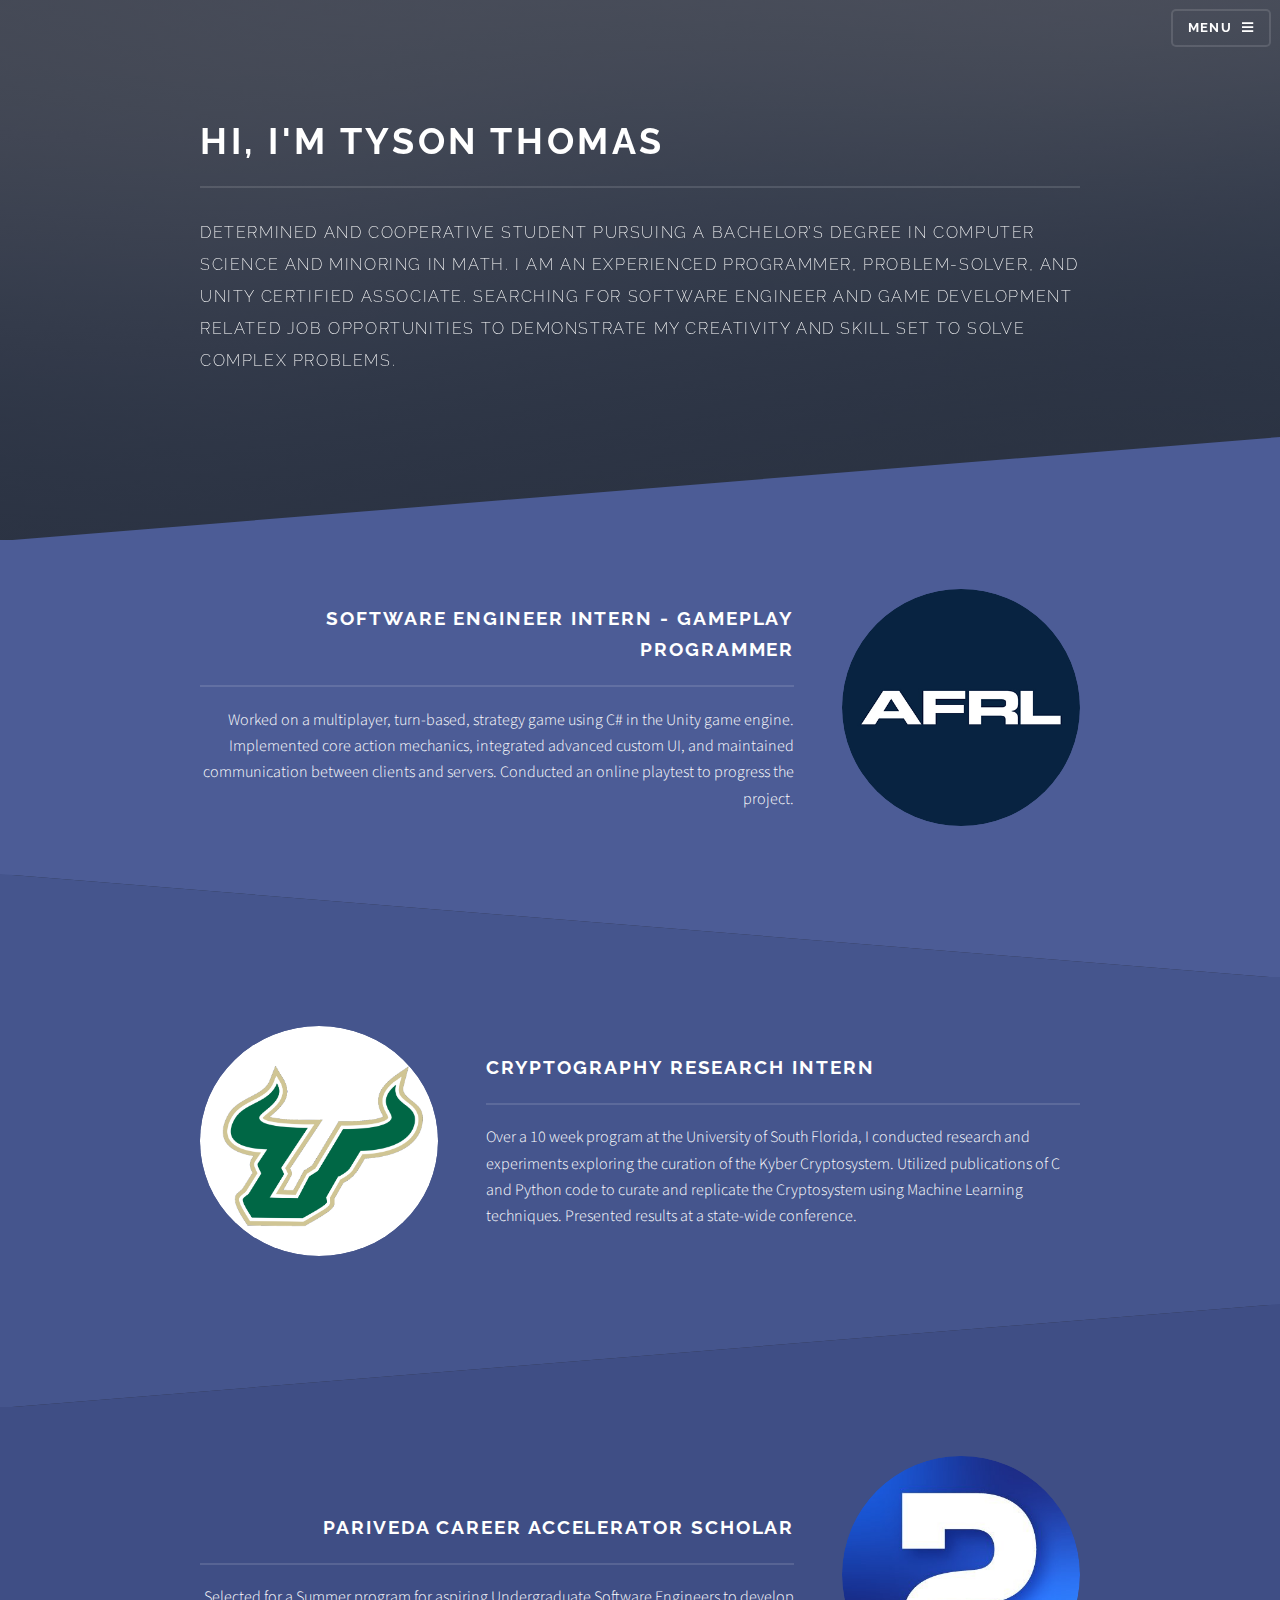
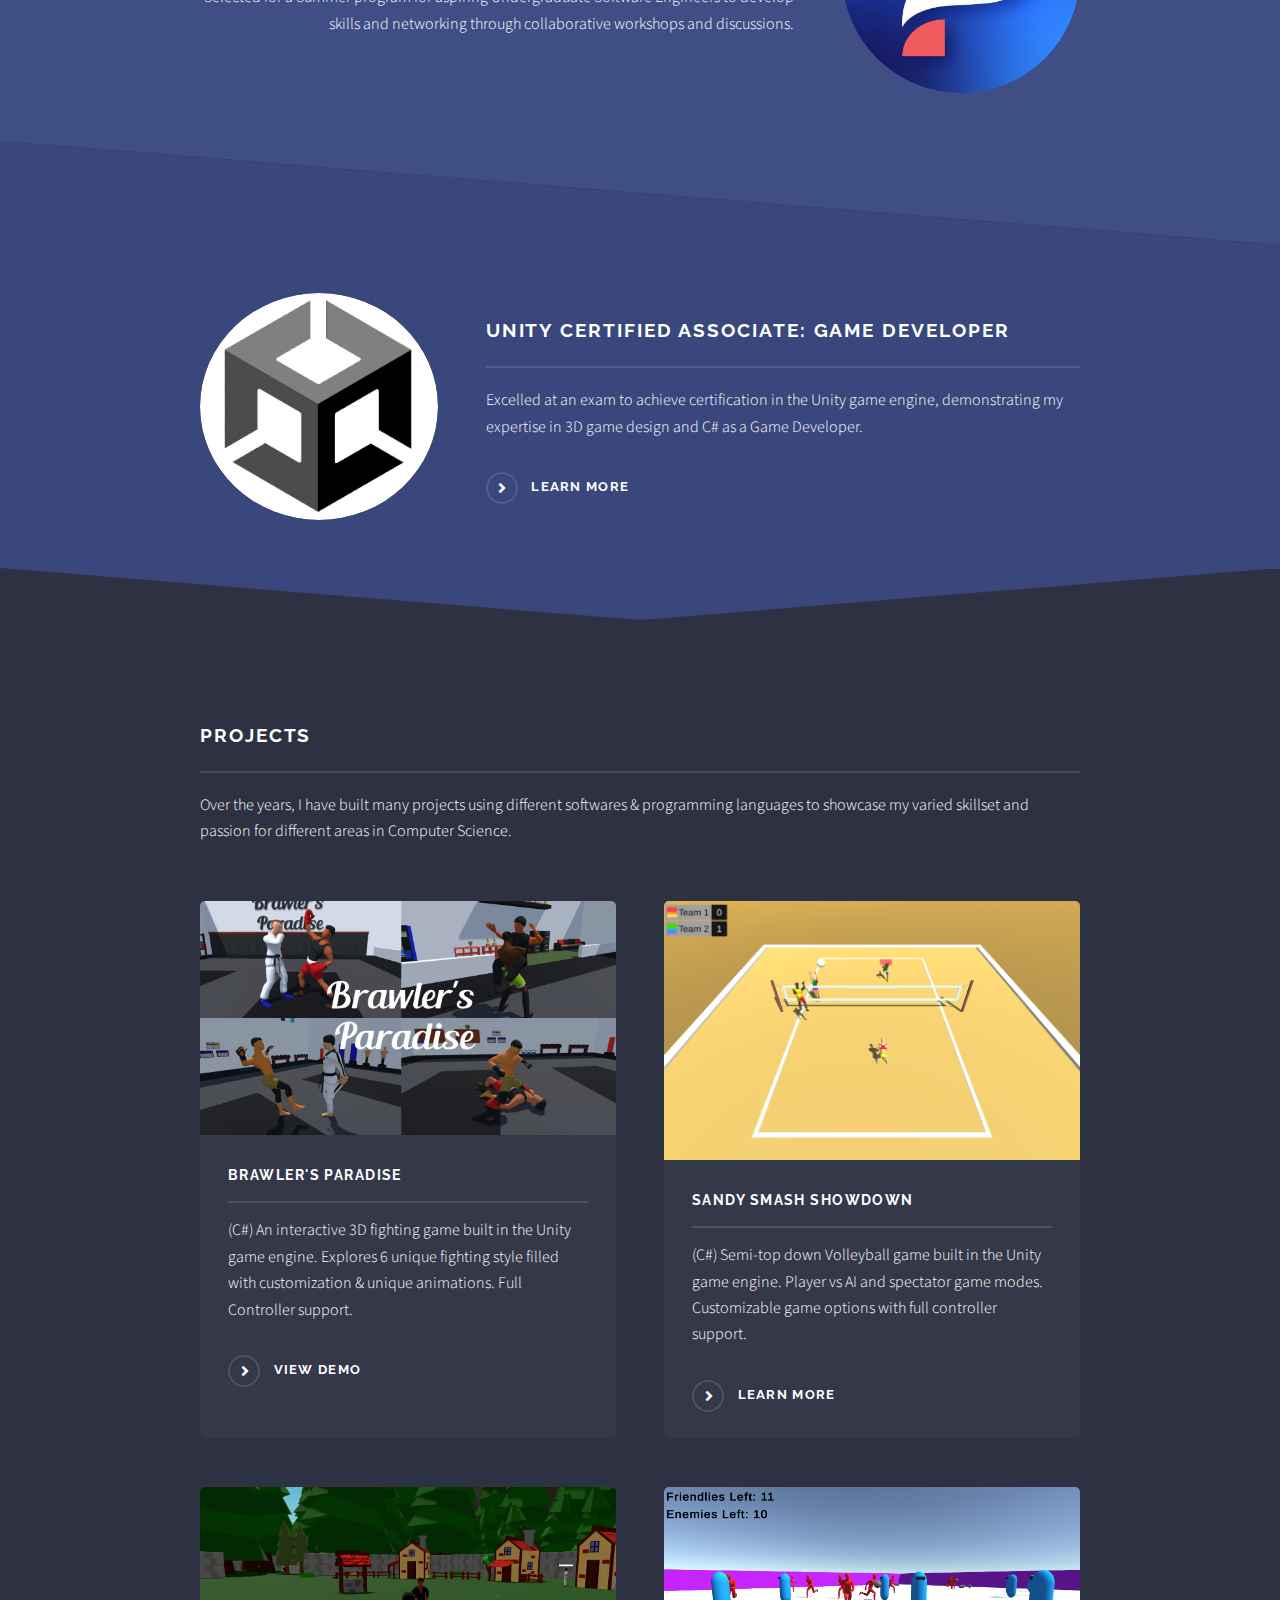
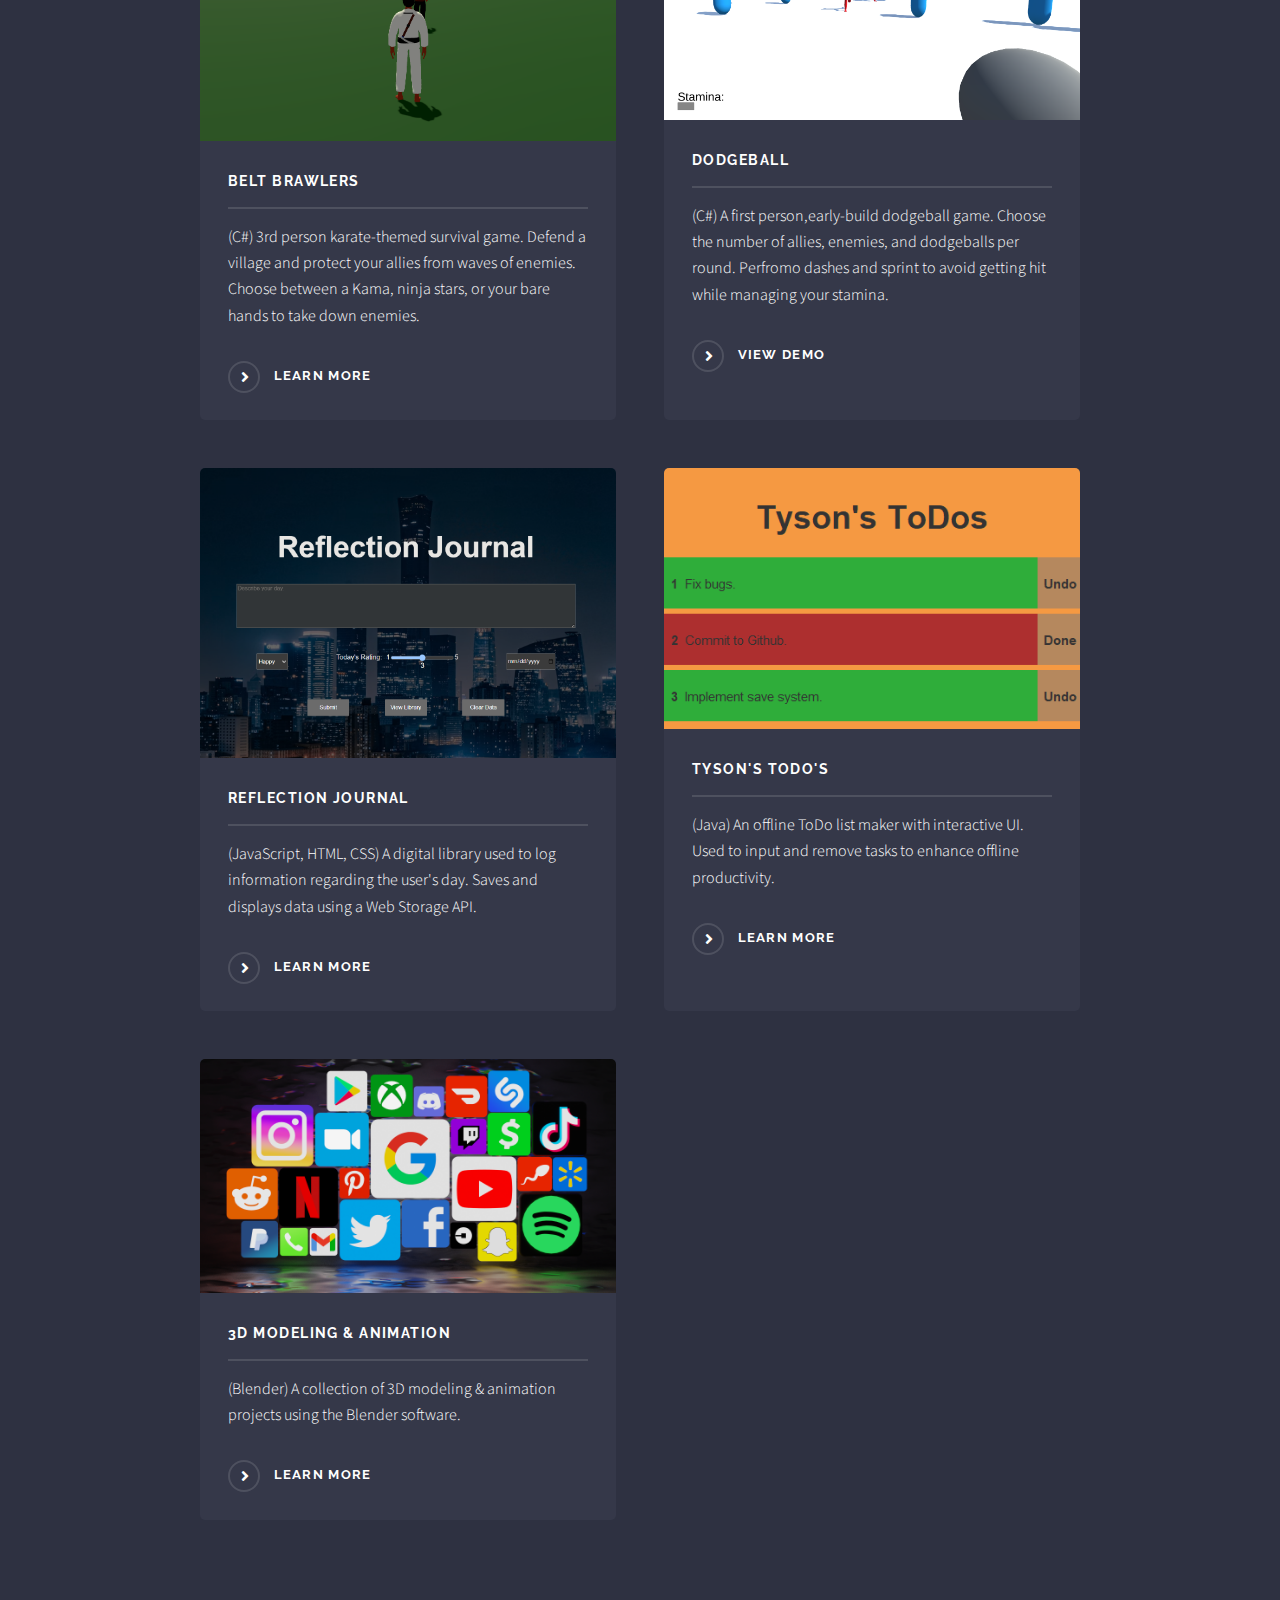
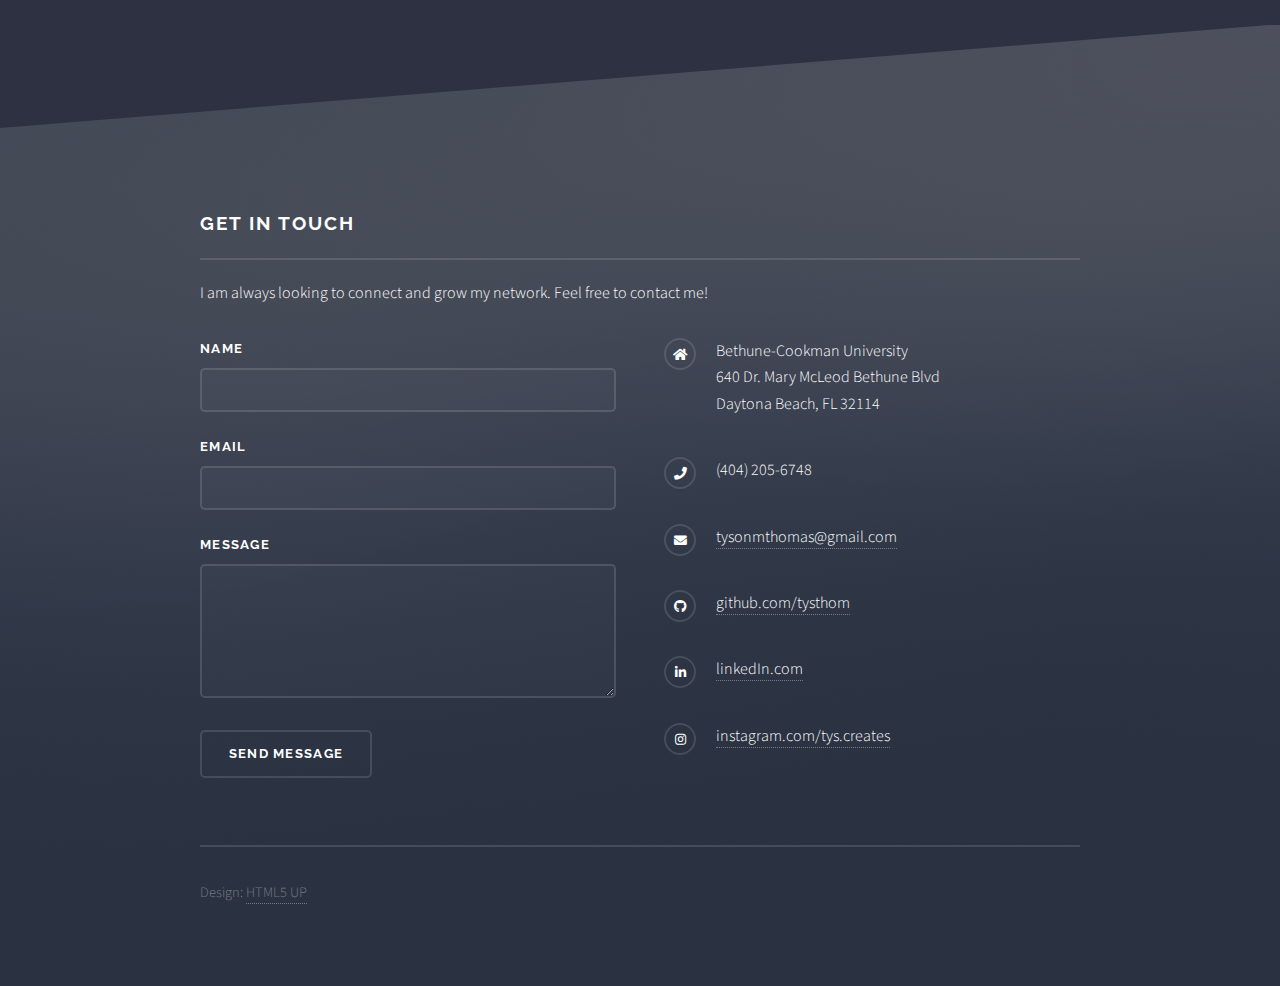
<file: index.html>
<!DOCTYPE HTML>
<!--
	Solid State by HTML5 UP
	html5up.net | @ajlkn
	Free for personal and commercial use under the CCA 3.0 license (html5up.net/license)
-->
<html>
	<head>
		<title>Tyson's Portfolio</title>
		<meta charset="utf-8" />
		<meta name="viewport" content="width=device-width, initial-scale=1, user-scalable=no" />
		<link rel="stylesheet" href="assets/css/main.css" />
		<noscript><link rel="stylesheet" href="assets/css/noscript.css" /></noscript>
	</head>
	<body class="is-preload">

		<!-- Page Wrapper -->
			<div id="page-wrapper">

				<!-- Header -->
					<header id="header" class="alt">
						<h1><a href="index.html">Tyson Thomas</a></h1>
						<nav>
							<a href="#menu">Menu</a>
						</nav>
					</header>

				<!-- Menu -->
					<nav id="menu">
						<div class="inner">
							<h2>Menu</h2>
							<ul class="links">
								<li><a href="index.html">Home</a></li>
								<li><a href="about.html">About Me</a></li>
								<!--<li><a href="elements.html">Elements</a></li>-->
							</ul>
							<a href="#" class="close">Close</a>
						</div>
					</nav>

				<!-- Banner -->
					<section id="banner">
						<div class="inner">
							<!--<div class="logo"><span class="icon fa-gem"></span></div>-->
							<h2>Hi, I'm Tyson Thomas</h2>
							<p>Determined and cooperative student pursuing a Bachelor’s Degree in Computer Science and Minoring in Math. I am an experienced programmer, problem-solver, and Unity Certified Associate. Searching for Software Engineer and Game Development related job opportunities to demonstrate my creativity and skill set to solve complex problems.

							</a></p>
						</div>
					</section>

				<!-- Wrapper -->
					<section id="wrapper">

						<!-- One -->
							<section id="one" class="wrapper spotlight style1">
								<div class="inner">
									<a href="#" class="image"><img src="images/AFRL.png" alt="" /></a>
									<div class="content">
										<h2 class="major">Software Engineer Intern - Gameplay Programmer</h2>
										<p>Worked on a multiplayer, turn-based, strategy game using C# in the Unity game engine. Implemented core action mechanics, integrated advanced custom UI, and maintained communication between clients and servers. Conducted an online playtest to progress the project.</p>
										<!--<a href="#" class="special">Learn more</a>-->
									</div>
								</div>
							</section>

						<!-- Two -->
							<section id="two" class="wrapper alt spotlight style2">
								<div class="inner">
									<a href="#" class="image"><img src="images/USF.png" alt="" /></a>
									<div class="content">
										<h2 class="major">Cryptography Research Intern</h2>
										<p>Over a 10 week program at the University of South Florida, I conducted research and experiments exploring the curation of the Kyber Cryptosystem. Utilized publications of C and Python code to curate and replicate the Cryptosystem using Machine Learning techniques. Presented results at a state-wide conference.</p>
										<!--<a href="#" class="special">Learn more</a>-->
									</div>
								</div>
							</section>

						<!-- Three -->
							<section id="three" class="wrapper spotlight style3">
								<div class="inner">
									<a href="#" class="image"><img src="images/pariveda.jpg" alt="" /></a>
									<div class="content">
										<h2 class="major">Pariveda Career Accelerator Scholar</h2>
										<p>Selected for a Summer program for aspiring Undergraduate Software Engineers to develop skills and networking through collaborative workshops and discussions.</p>
										<!--<a href="#" class="special">Learn more</a>-->
									</div>
								</div>
							</section>

							<!-- Four -->
							<section id="four" class="wrapper alt spotlight style4">
								<div class="inner">
									<a href="#" class="image"><img src="images/Unity.jpg" alt="" /></a>
									<div class="content">
										<h2 class="major">Unity Certified Associate: Game Developer</h2>
										<p>Excelled at an exam to achieve certification in the Unity game engine, demonstrating my expertise in 3D game design and C# as a Game Developer.</p>
										<a href="https://cp.certmetrics.com/Unity/en/public/verify/credential/MP8LS14K2FV4Q3KH" class="special">Learn more</a>
									</div>
								</div>
							</section>

						<!-- Four -->
							<section id="four" class="wrapper alt style1">
								<div class="inner">
									<h2 class="major">Projects</h2>
									<p>Over the years, I have built many projects using different softwares & programming languages to showcase my varied skillset and passion for different areas in Computer Science.</p>
									<section class="features">
										<article>
											<a href="#" class="image"><img src="images/brawlers.jpg" alt="" /></a>
											<h3 class="major">Brawler's Paradise</h3>
											<p>(C#) An interactive 3D fighting game built in the Unity game engine. Explores 6 unique fighting style filled with customization & unique animations. Full Controller support.</p>
											<a href="https://youtu.be/u9RCWbBteJY" class="special">View demo</a>
										</article>
										<article>
											<a href="#" class="image"><img src="images/volleyball.png" alt="" /></a>
											<h3 class="major">Sandy Smash Showdown</h3>
											<p>(C#) Semi-top down Volleyball game built in the Unity game engine. Player vs AI and spectator game modes. Customizable game options with full controller support.</p>
											<a href="https://github.com/tysthom/Sandy-Smash-Showdown" class="special">Learn more</a>
										</article>
										<article>
											<a href="#" class="image"><img src="images/belt.png" alt="" /></a>
											<h3 class="major">Belt Brawlers</h3>
											<p>(C#) 3rd person karate-themed survival game. Defend a village and protect your allies from waves of enemies. Choose between a Kama, ninja stars, or your bare hands to take down enemies.</p>
											<a href="https://github.com/tysthom/Belt-Brawlers" class="special">Learn more</a>
										</article>
										<article>
											<a href="#" class="image"><img src="images/dodgeball.png" alt="" /></a>
											<h3 class="major">Dodgeball</h3>
											<p>(C#) A first person,early-build dodgeball game. Choose the number of allies, enemies, and dodgeballs per round. Perfromo dashes and sprint to avoid getting hit while managing your stamina.</p>
											<a href="https://youtu.be/SsWcphiW_DM" class="special">View demo</a>
										</article>
										<article>
											<a href="#" class="image"><img src="images/reflection.png" alt="" /></a>
											<h3 class="major">Reflection Journal</h3>
											<p>(JavaScript, HTML, CSS) A digital library used to log information regarding the user's day. Saves and displays data using a Web Storage API.</p>
											<a href="https://github.com/tysthom/Reflection-Journal" class="special">Learn more</a>
										</article>
										<article>
											<a href="#" class="image"><img src="images/todo.png" alt="" /></a>
											<h3 class="major">Tyson's ToDo's</h3>
											<p>(Java) An offline ToDo list maker with interactive UI. Used to input and remove tasks to enhance offline productivity.</p>
											<a href="https://github.com/tysthom/Tysons-ToDos" class="special">Learn more</a>
										</article>
										<article>
											<a href="#" class="image"><img src="images/apps.png" alt="" /></a>
											<h3 class="major">3D Modeling & Animation</h3>
											<p>(Blender) A collection of 3D modeling & animation projects using the Blender software.</p>
											<a href="https://www.instagram.com/tys.creates/" class="special">Learn more</a>
										</article>
									</section>
									<ul class="actions">
										<!--<li><a href="#" class="button">Browse All</a></li>-->
									</ul>
								</div>
							</section>

					</section>

				<!-- Footer -->
					<section id="footer">
						<div class="inner">
							<h2 class="major">Get in touch</h2>
							<p>I am always looking to connect and grow my network. Feel free to contact me!</p>
							<form method="post" action="#">
								<div class="fields">
									<div class="field">
										<label for="name">Name</label>
										<input type="text" name="name" id="name" />
									</div>
									<div class="field">
										<label for="email">Email</label>
										<input type="email" name="email" id="email" />
									</div>
									<div class="field">
										<label for="message">Message</label>
										<textarea name="message" id="message" rows="4"></textarea>
									</div>
								</div>
								<ul class="actions">
									<li><input type="submit" value="Send Message" /></li>
								</ul>
							</form>
							<ul class="contact">
								<li class="icon solid fa-home">
									Bethune-Cookman University<br />
									640 Dr. Mary McLeod Bethune Blvd<br />
									Daytona Beach, FL 32114
								</li>
								<li class="icon solid fa-phone">(404) 205-6748</li>
								<li class="icon solid fa-envelope"><a href="mailto:tysonmthomas@gmail.com">tysonmthomas@gmail.com</a></li>
								<li class="icon brands fa-github"><a href="https://github.com/tysthom">github.com/tysthom</a></li>
								<li class="icon brands fa-linkedin-in-f"><a href="https://www.linkedin.com/in/tysonmthomas">linkedIn.com</a></li>
								<li class="icon brands fa-instagram"><a href="https://www.instagram.com/tys.creates/">instagram.com/tys.creates</a></li>
							</ul>
							<ul class="copyright">
								<li>Design: <a href="http://html5up.net">HTML5 UP</a></li>
							</ul>
						</div>
					</section>

			</div>

		<!-- Scripts -->
			<script src="assets/js/jquery.min.js"></script>
			<script src="assets/js/jquery.scrollex.min.js"></script>
			<script src="assets/js/browser.min.js"></script>
			<script src="assets/js/breakpoints.min.js"></script>
			<script src="assets/js/util.js"></script>
			<script src="assets/js/main.js"></script>

	</body>
</html>
</file>
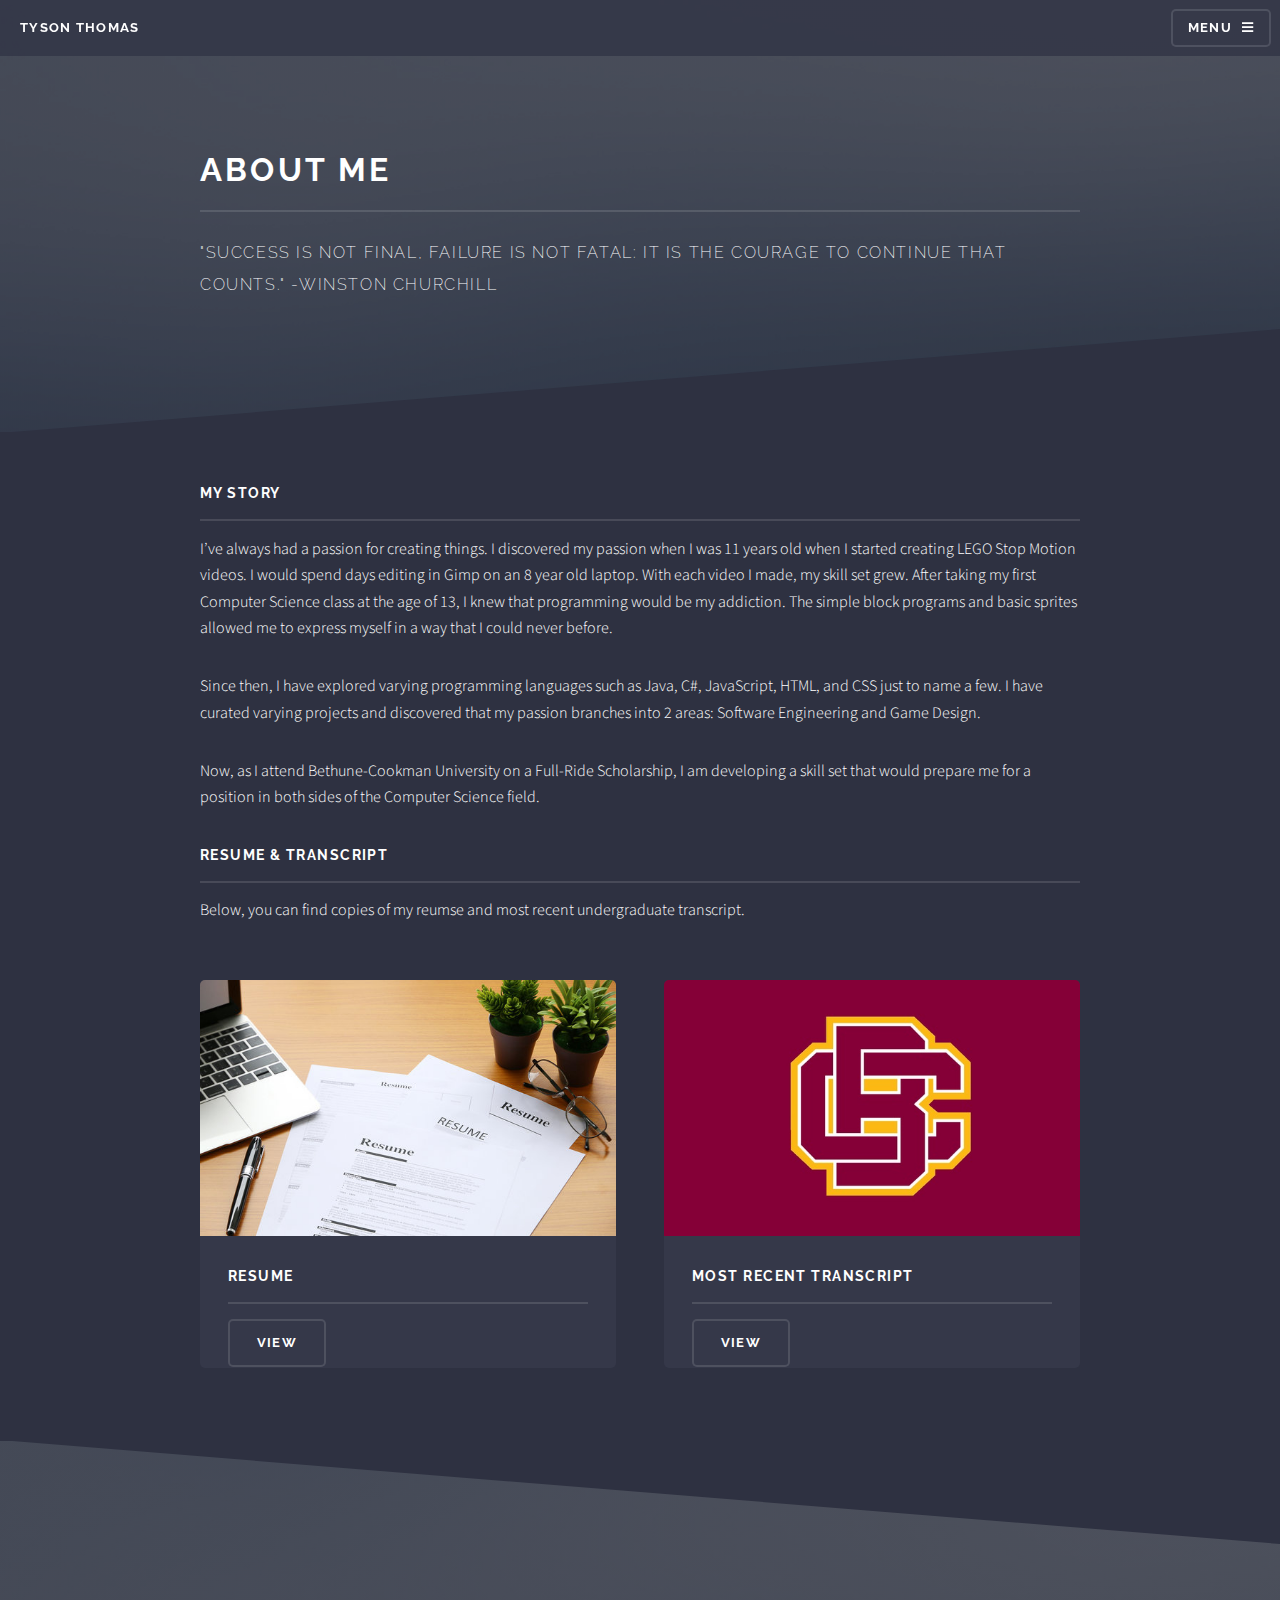
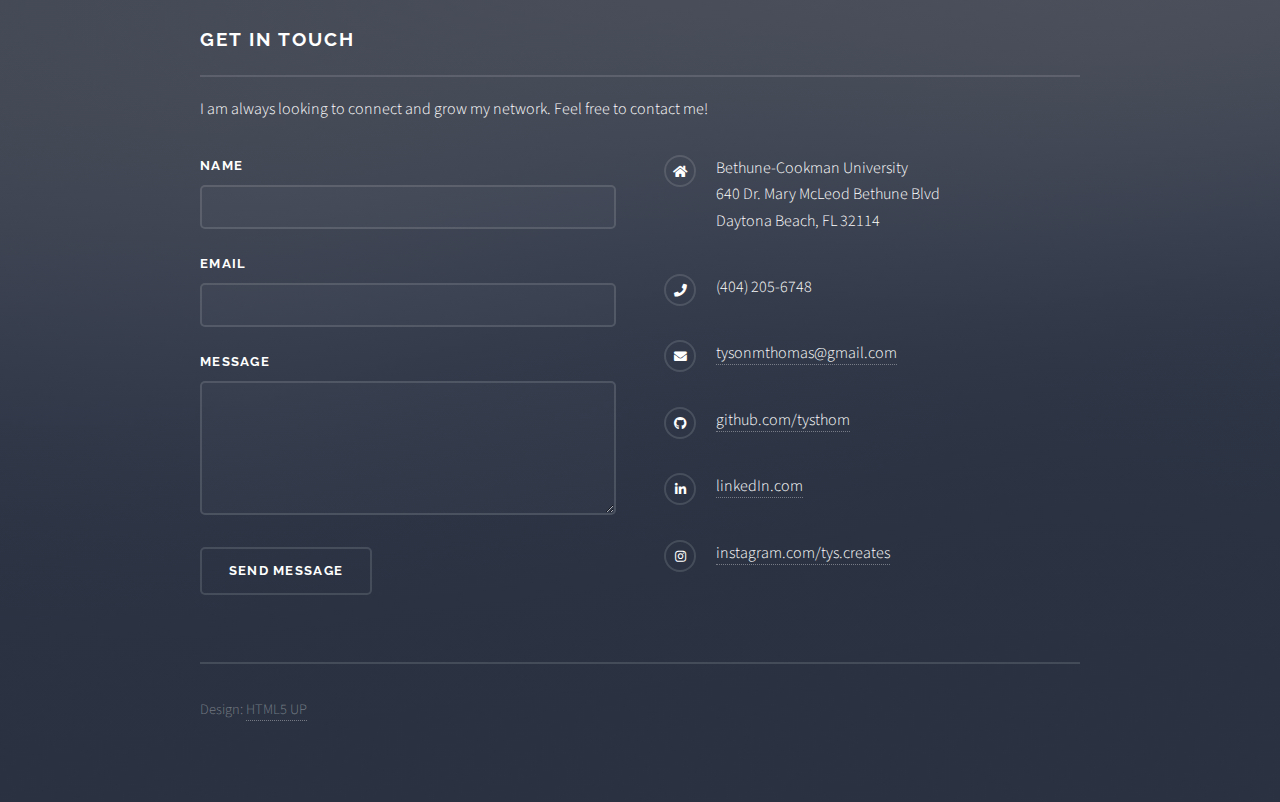
<file: about.html>
<!DOCTYPE HTML>
<!--
	Solid State by HTML5 UP
	html5up.net | @ajlkn
	Free for personal and commercial use under the CCA 3.0 license (html5up.net/license)
-->
<html>
	<head>
		<title>About Tyson</title>
		<meta charset="utf-8" />
		<meta name="viewport" content="width=device-width, initial-scale=1, user-scalable=no" />
		<link rel="stylesheet" href="assets/css/main.css" />
		<noscript><link rel="stylesheet" href="assets/css/noscript.css" /></noscript>

		<script>
			function showResume() {
				var pdfPath = "files/Thomas-Resume.pdf";

            	window.open(pdfPath, '_blank');
			}
		</script>

		<script>
			function showTranscript() {
				var pdfPath = "files/Thomas-Transcript.pdf";
            
            	window.open(pdfPath, '_blank');
			}
		</script>

	</head>
	<body class="is-preload">

		<!-- Page Wrapper -->
			<div id="page-wrapper">

				<!-- Header -->
					<header id="header">
						<h1><a href="index.html">Tyson Thomas</a></h1>
						<nav>
							<a href="#menu">Menu</a>
						</nav>
					</header>

				<!-- Menu -->
					<nav id="menu">
						<div class="inner">
							<h2>Menu</h2>
							<ul class="links">
								<li><a href="index.html">Home</a></li>
								<li><a href="about.html">About Me</a></li>
								<!--<li><a href="elements.html">Elements</a></li>-->
							</ul>
							<a href="#" class="close">Close</a>
						</div>
					</nav>

				<!-- Wrapper -->
					<section id="wrapper">
						<header>
							<div class="inner">
								<h2>About Me</h2>
								<p>"Success is not final, failure is not fatal: it is the courage to continue that counts." -Winston Churchill</p>
							</div>
						</header>

						<!-- Content -->
							<div class="wrapper">
								<div class="inner">

									<h3 class="major">My Story</h3>
									<p>I’ve always had a passion for creating things. I discovered my passion when I was 11 years old when I started creating LEGO Stop Motion videos. I would spend days editing in Gimp on an 8 year old laptop. With each video I made, my skill set grew. After taking my first Computer Science class at the age of 13, I knew that programming would be my addiction. The simple block programs and basic sprites allowed me to express myself in a way that I could never before.</p>

									<p>Since then, I have explored varying programming languages such as Java, C#, JavaScript, HTML, and CSS just to name a few. I have curated varying projects and discovered that my passion branches into 2 areas: Software Engineering and Game Design.</p>

									<p>Now, as I attend Bethune-Cookman University on a Full-Ride Scholarship, I am developing a skill set that would prepare me for a position in both sides of the Computer Science field.</p>

									<h3 class="major">Resume & Transcript</h3>
									<p>Below, you can find copies of my reumse and most recent undergraduate transcript.</p>

									<section class="features">
										<article>
											<a href="#" class="image"><img src="images/resume.jpg" alt="" /></a>
											<h3 class="major">Resume</h3>
											<!--<p>Lorem ipsum dolor sit amet, consectetur adipiscing vehicula id nulla dignissim dapibus ultrices.</p>-->
											<!--<a href="#" class="special">Learn more</a> -->
											<button class="special" onclick="showResume()">View</button>
										</article>
										<article>
											<a href="#" class="image"><img src="images/BCU.jpg" alt="" /></a>
											<h3 class="major">Most Recent Transcript</h3>
											<!--<p>Lorem ipsum dolor sit amet, consectetur adipiscing vehicula id nulla dignissim dapibus ultrices.</p>-->
											<!--<a href="#" class="special">Learn more</a> -->
											<button class="special" onclick="showTranscript()">View</button>
										</article>
									</section>

								</div>
							</div>

					</section>

				<!-- Footer -->
				<section id="footer">
					<div class="inner">
						<h2 class="major">Get in touch</h2>
						<p>I am always looking to connect and grow my network. Feel free to contact me!</p>
						<form method="post" action="#">
							<div class="fields">
								<div class="field">
									<label for="name">Name</label>
									<input type="text" name="name" id="name" />
								</div>
								<div class="field">
									<label for="email">Email</label>
									<input type="email" name="email" id="email" />
								</div>
								<div class="field">
									<label for="message">Message</label>
									<textarea name="message" id="message" rows="4"></textarea>
								</div>
							</div>
							<ul class="actions">
								<li><input type="submit" value="Send Message" /></li>
							</ul>
						</form>
						<ul class="contact">
							<li class="icon solid fa-home">
								Bethune-Cookman University<br />
								640 Dr. Mary McLeod Bethune Blvd<br />
								Daytona Beach, FL 32114
							</li>
							<li class="icon solid fa-phone">(404) 205-6748</li>
							<li class="icon solid fa-envelope"><a href="mailto:tysonmthomas@gmail.com">tysonmthomas@gmail.com</a></li>
							<li class="icon brands fa-github"><a href="https://github.com/tysthom">github.com/tysthom</a></li>
							<li class="icon brands fa-linkedin-in-f"><a href="https://www.linkedin.com/in/tysonmthomas">linkedIn.com</a></li>
							<li class="icon brands fa-instagram"><a href="https://www.instagram.com/tys.creates/">instagram.com/tys.creates</a></li>
						</ul>
						<ul class="copyright">
							<li>Design: <a href="http://html5up.net">HTML5 UP</a></li>
						</ul>
					</div>
				</section>

		</div>

		<!-- Scripts -->
			<script src="assets/js/jquery.min.js"></script>
			<script src="assets/js/jquery.scrollex.min.js"></script>
			<script src="assets/js/browser.min.js"></script>
			<script src="assets/js/breakpoints.min.js"></script>
			<script src="assets/js/util.js"></script>
			<script src="assets/js/main.js"></script>

	</body>
</html>
</file>
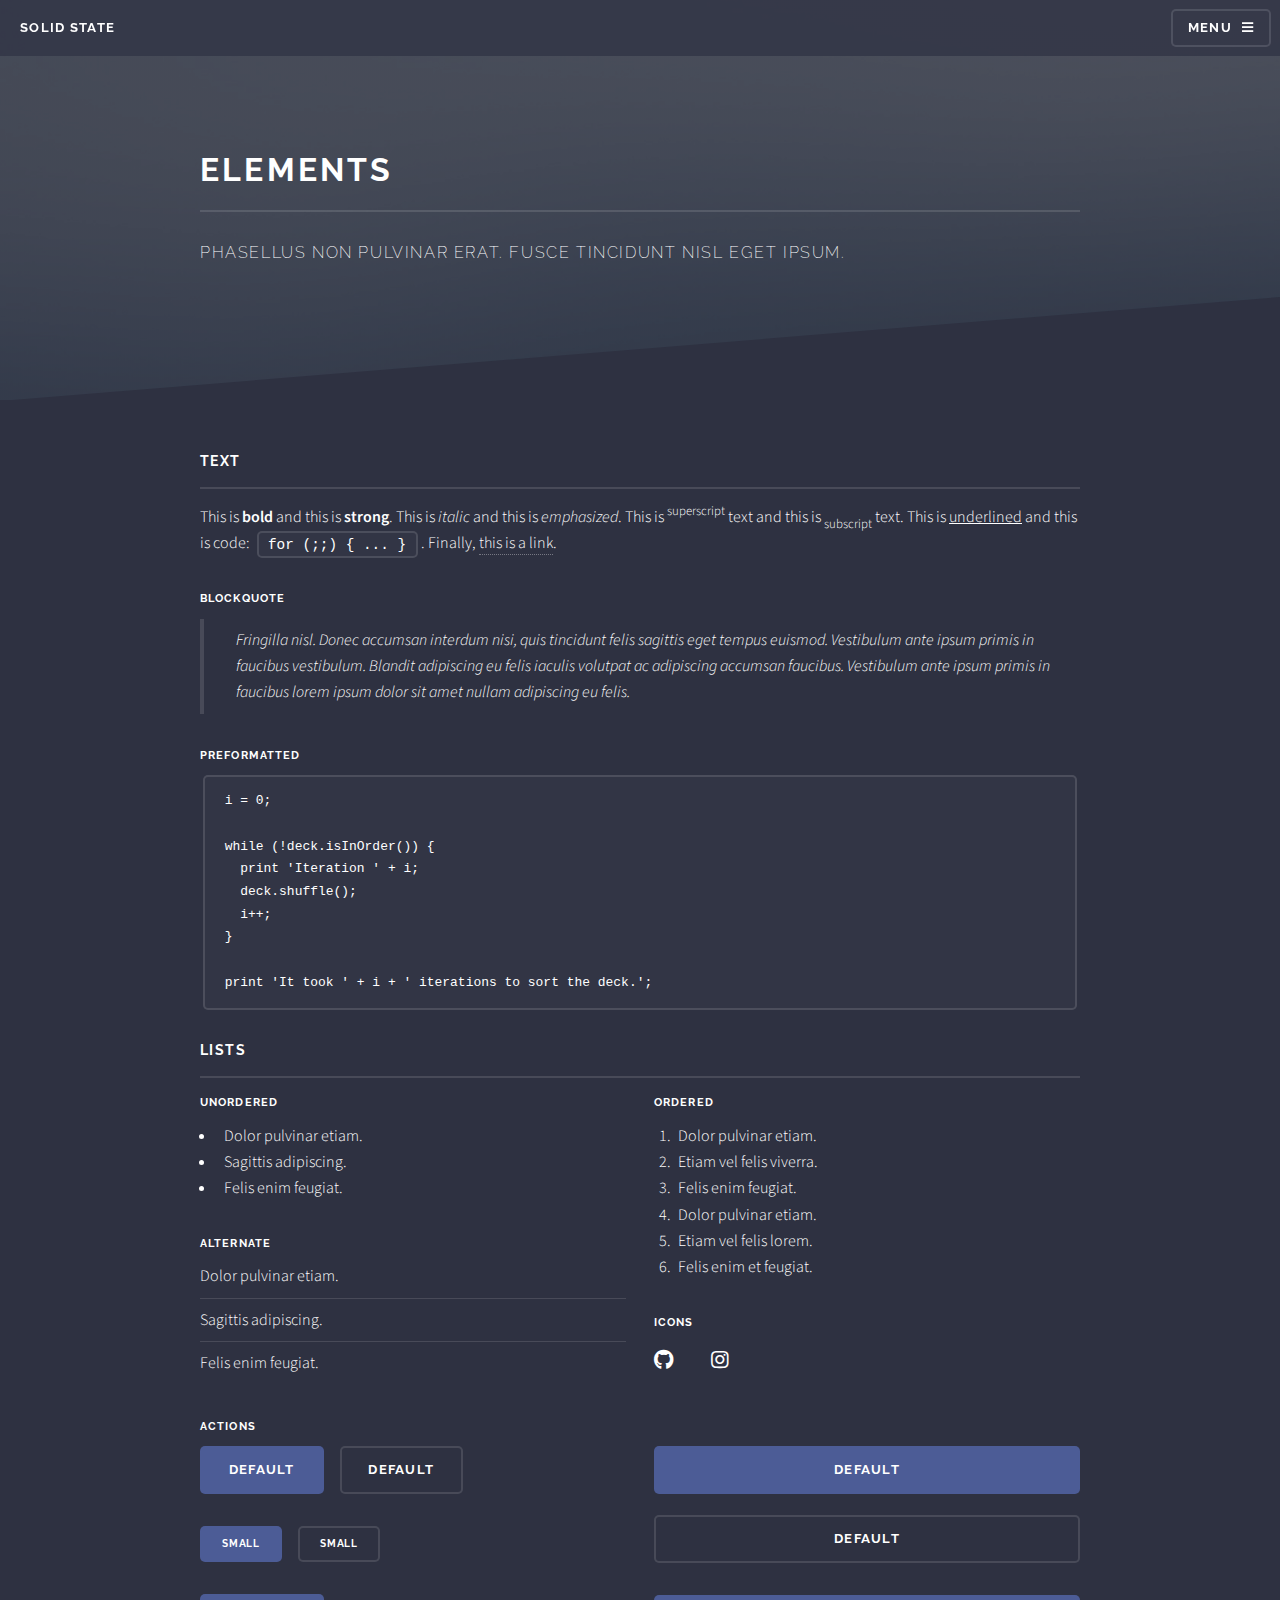
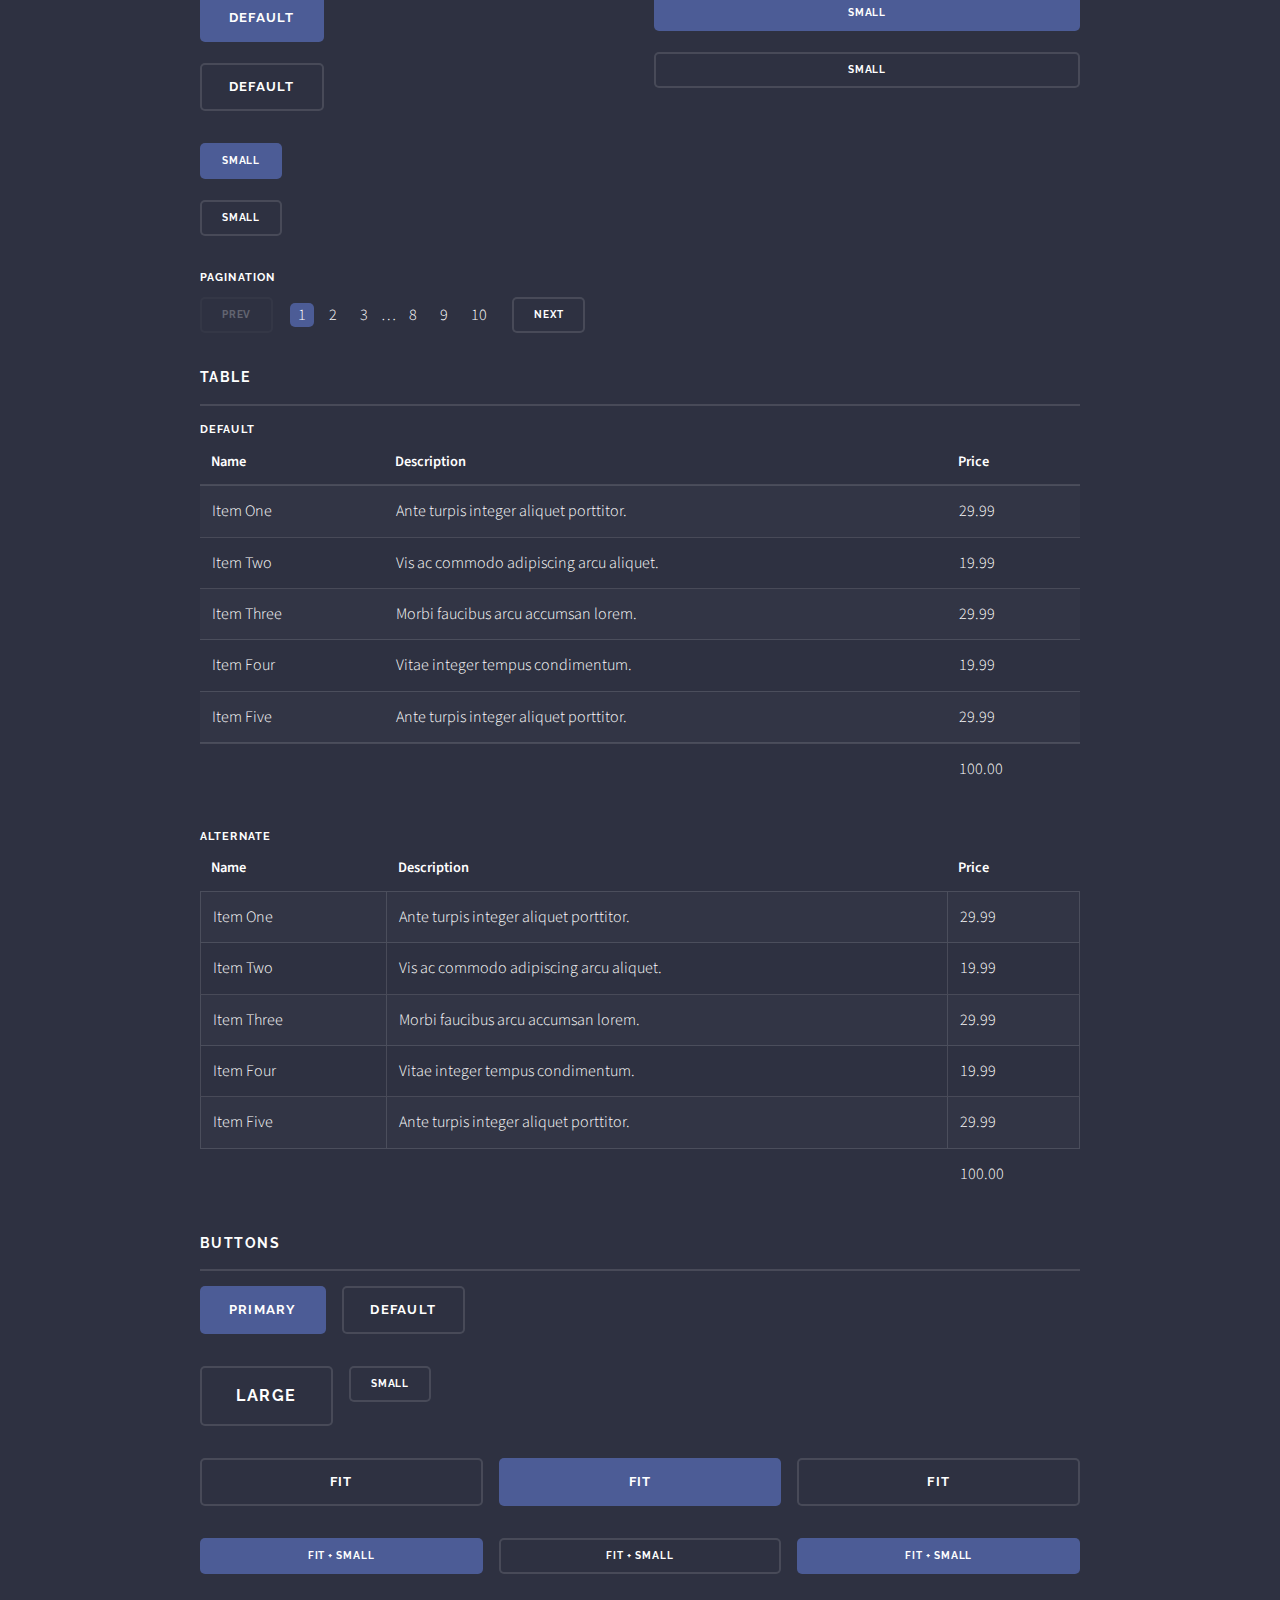
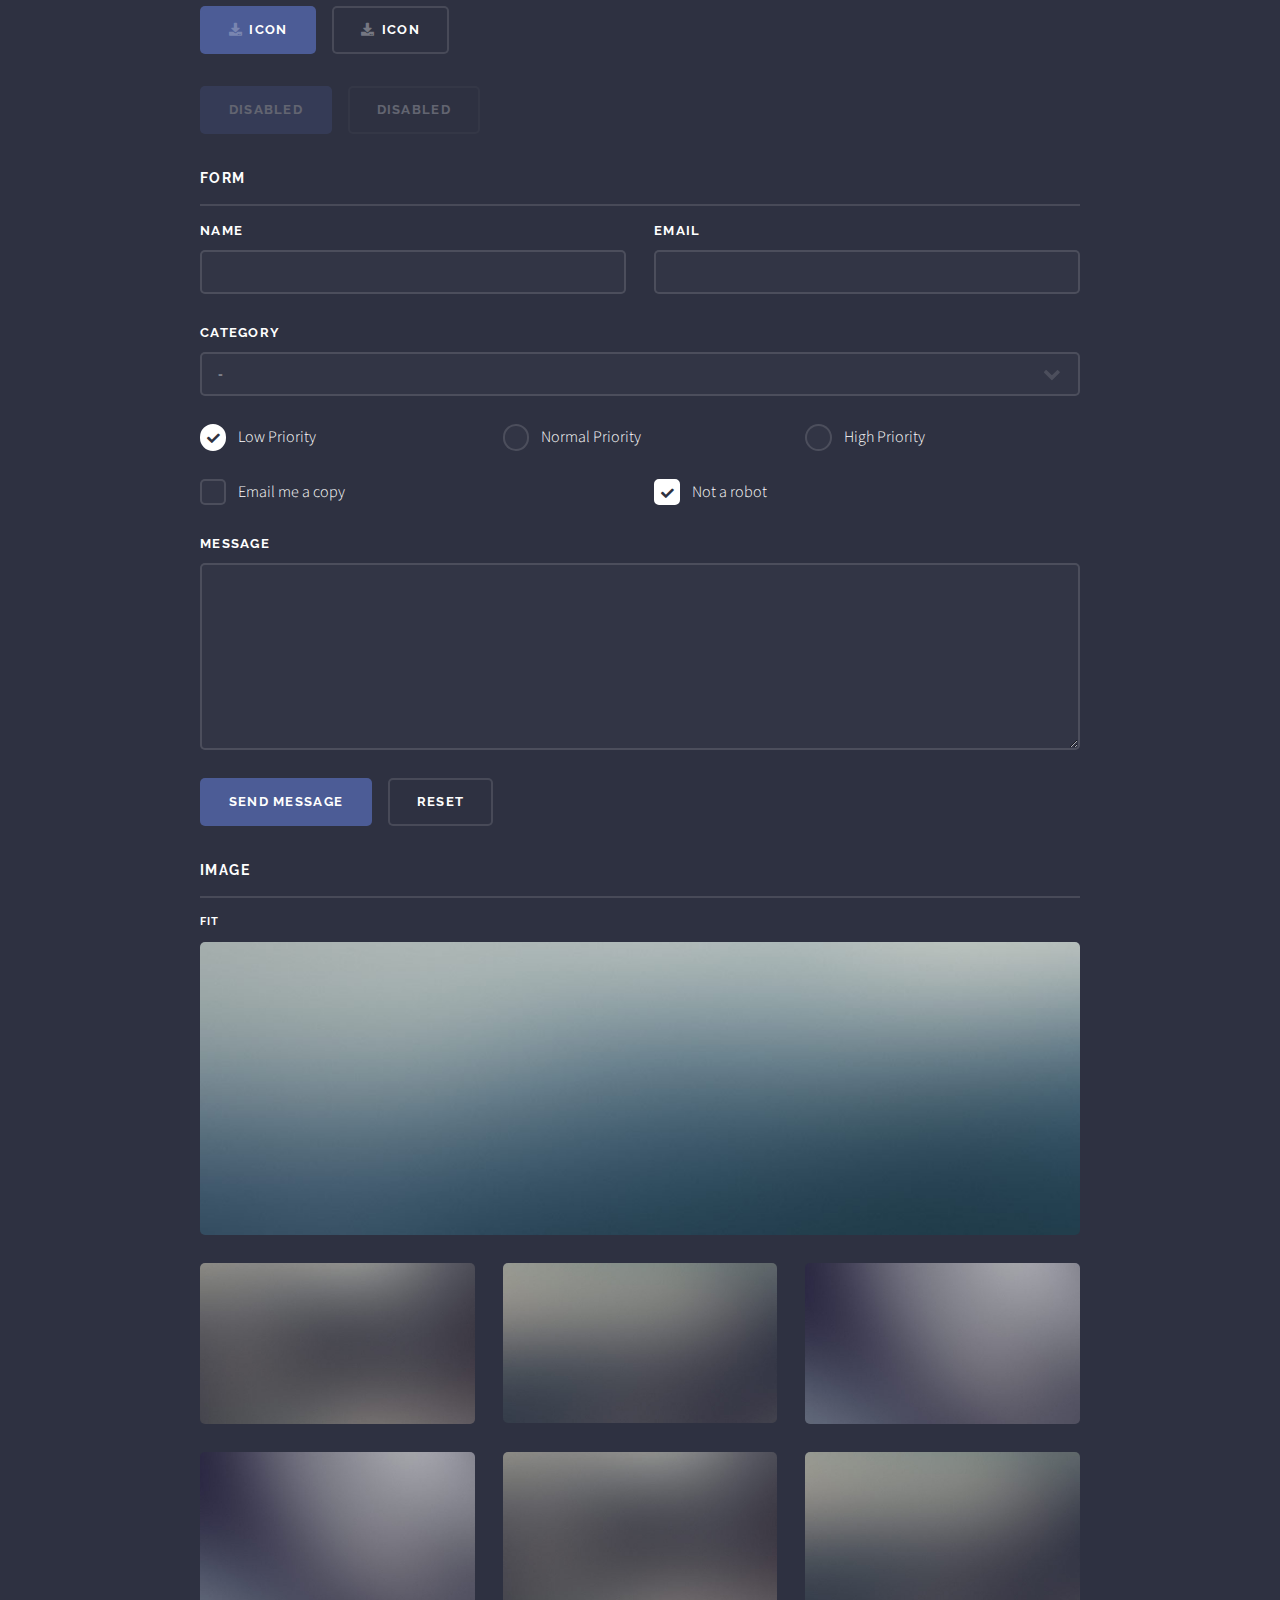
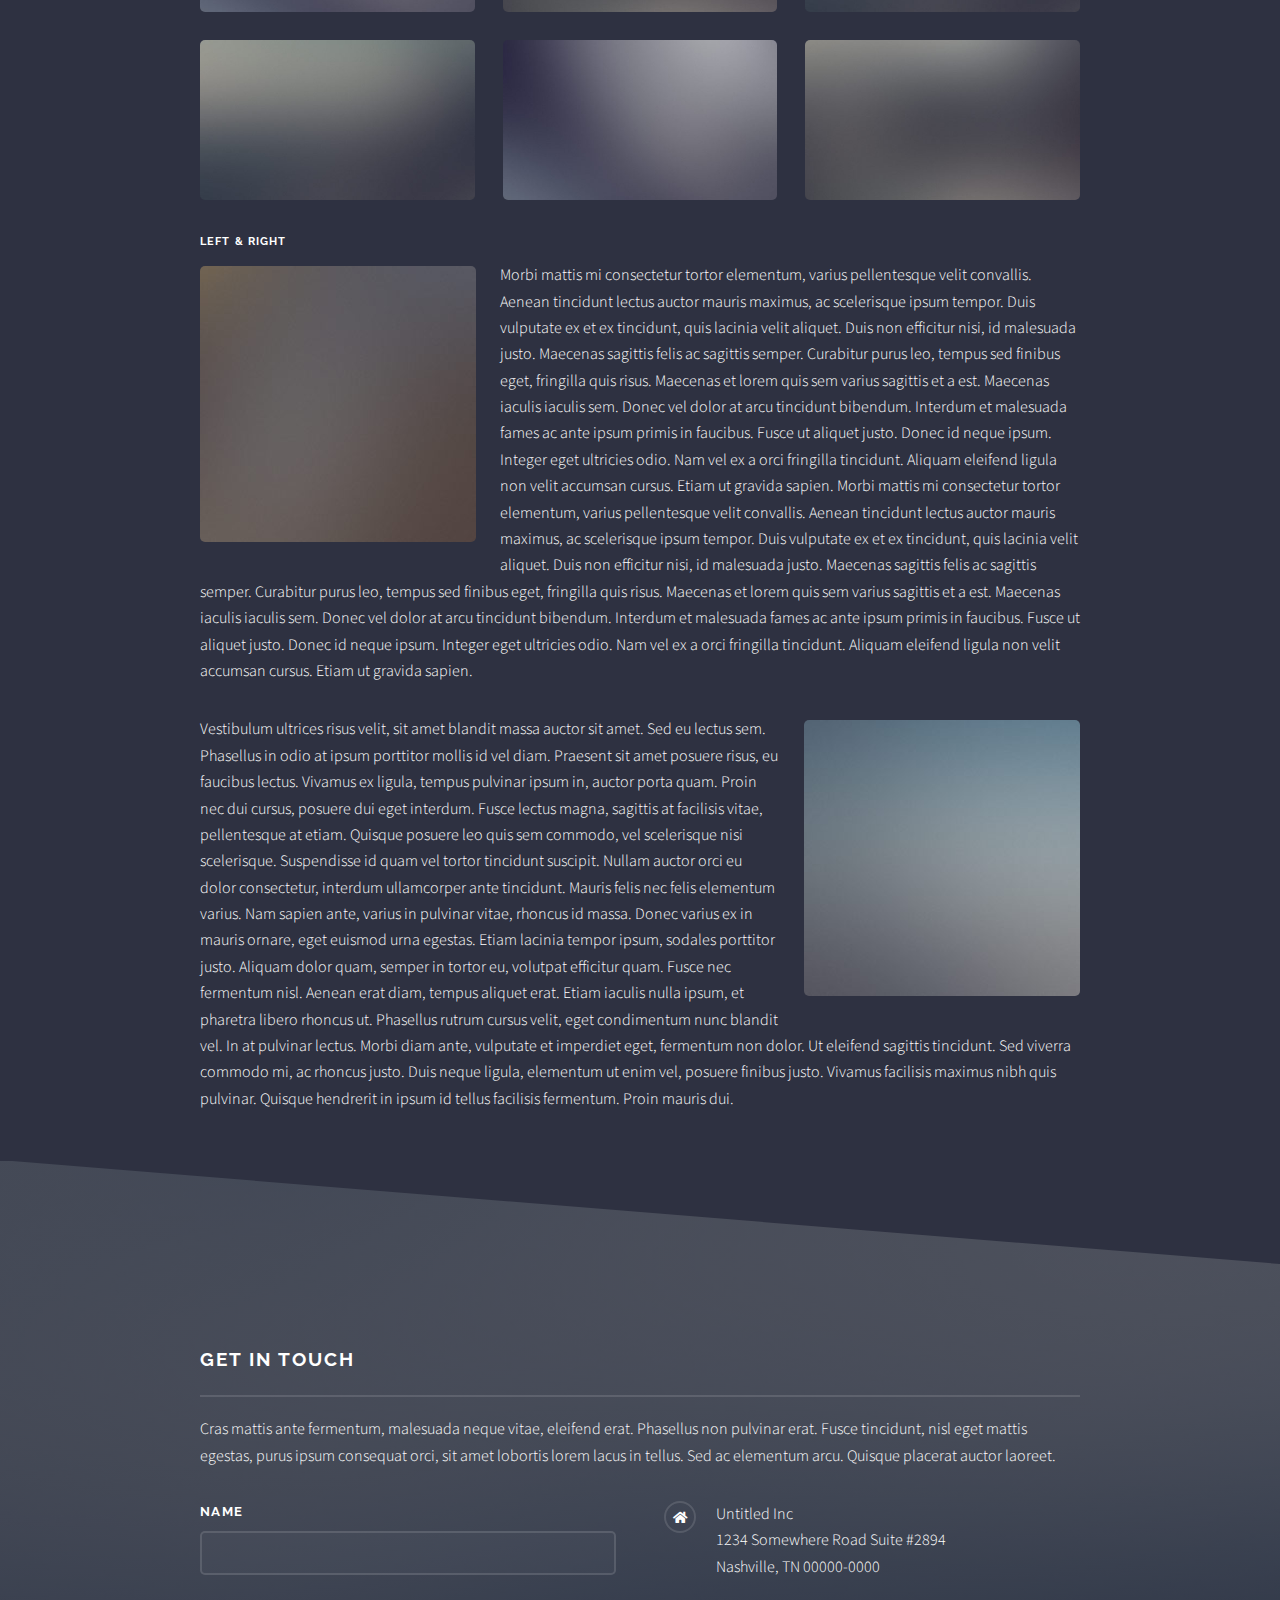
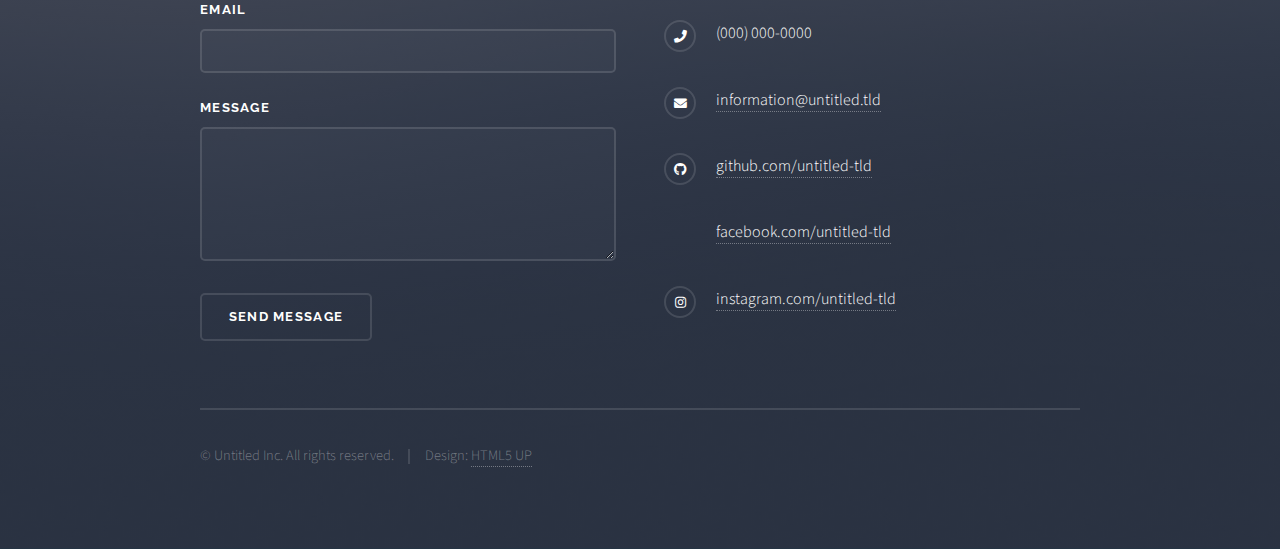
<file: elements.html>
<!DOCTYPE HTML>
<!--
	Solid State by HTML5 UP
	html5up.net | @ajlkn
	Free for personal and commercial use under the CCA 3.0 license (html5up.net/license)
-->
<html>
	<head>
		<title>Elements - Solid State by HTML5 UP</title>
		<meta charset="utf-8" />
		<meta name="viewport" content="width=device-width, initial-scale=1, user-scalable=no" />
		<link rel="stylesheet" href="assets/css/main.css" />
		<noscript><link rel="stylesheet" href="assets/css/noscript.css" /></noscript>
	</head>
	<body class="is-preload">

		<!-- Page Wrapper -->
			<div id="page-wrapper">

				<!-- Header -->
					<header id="header">
						<h1><a href="index.html">Solid State</a></h1>
						<nav>
							<a href="#menu">Menu</a>
						</nav>
					</header>

				<!-- Menu -->
					<nav id="menu">
						<div class="inner">
							<h2>Menu</h2>
							<ul class="links">
								<li><a href="index.html">Home</a></li>
								<li><a href="about.html">About Me</a></li>
								<li><a href="elements.html">Elements</a></li>
								<li><a href="#">Log In</a></li>
								<li><a href="#">Sign Up</a></li>
							</ul>
							<a href="#" class="close">Close</a>
						</div>
					</nav>

				<!-- Wrapper -->
					<section id="wrapper">
						<header>
							<div class="inner">
								<h2>Elements</h2>
								<p>Phasellus non pulvinar erat. Fusce tincidunt nisl eget ipsum.</p>
							</div>
						</header>

						<!-- Content -->
							<div class="wrapper">
								<div class="inner">

									<section>
										<h3 class="major">Text</h3>
										<p>This is <b>bold</b> and this is <strong>strong</strong>. This is <i>italic</i> and this is <em>emphasized</em>.
										This is <sup>superscript</sup> text and this is <sub>subscript</sub> text.
										This is <u>underlined</u> and this is code: <code>for (;;) { ... }</code>. Finally, <a href="#">this is a link</a>.</p>
										<h4>Blockquote</h4>
										<blockquote>Fringilla nisl. Donec accumsan interdum nisi, quis tincidunt felis sagittis eget tempus euismod. Vestibulum ante ipsum primis in faucibus vestibulum. Blandit adipiscing eu felis iaculis volutpat ac adipiscing accumsan faucibus. Vestibulum ante ipsum primis in faucibus lorem ipsum dolor sit amet nullam adipiscing eu felis.</blockquote>
										<h4>Preformatted</h4>
										<pre><code>i = 0;

while (!deck.isInOrder()) {
  print 'Iteration ' + i;
  deck.shuffle();
  i++;
}

print 'It took ' + i + ' iterations to sort the deck.';</code></pre>
									</section>

									<section>
										<h3 class="major">Lists</h3>
										<div class="row">
											<div class="col-6 col-12-medium">
												<h4>Unordered</h4>
												<ul>
													<li>Dolor pulvinar etiam.</li>
													<li>Sagittis adipiscing.</li>
													<li>Felis enim feugiat.</li>
												</ul>
												<h4>Alternate</h4>
												<ul class="alt">
													<li>Dolor pulvinar etiam.</li>
													<li>Sagittis adipiscing.</li>
													<li>Felis enim feugiat.</li>
												</ul>
											</div>
											<div class="col-6 col-12-medium">
												<h4>Ordered</h4>
												<ol>
													<li>Dolor pulvinar etiam.</li>
													<li>Etiam vel felis viverra.</li>
													<li>Felis enim feugiat.</li>
													<li>Dolor pulvinar etiam.</li>
													<li>Etiam vel felis lorem.</li>
													<li>Felis enim et feugiat.</li>
												</ol>
												<h4>Icons</h4>
												<ul class="icons">
													<li><a href="#" class="icon brands fa-github"><span class="label">Github</span></a></li>
													<li><a href="#" class="icon brands fa-facebook-f"><span class="label">Facebook</span></a></li>
													<li><a href="#" class="icon brands fa-instagram"><span class="label">Instagram</span></a></li>
												</ul>
											</div>
										</div>
										<h4>Actions</h4>
										<div class="row">
											<div class="col-6 col-12-medium">
												<ul class="actions">
													<li><a href="#" class="button primary">Default</a></li>
													<li><a href="#" class="button">Default</a></li>
												</ul>
												<ul class="actions small">
													<li><a href="#" class="button primary small">Small</a></li>
													<li><a href="#" class="button small">Small</a></li>
												</ul>
												<ul class="actions stacked">
													<li><a href="#" class="button primary">Default</a></li>
													<li><a href="#" class="button">Default</a></li>
												</ul>
												<ul class="actions stacked small">
													<li><a href="#" class="button primary small">Small</a></li>
													<li><a href="#" class="button small">Small</a></li>
												</ul>
											</div>
											<div class="col-6 col-12-medium">
												<ul class="actions stacked">
													<li><a href="#" class="button primary fit">Default</a></li>
													<li><a href="#" class="button fit">Default</a></li>
												</ul>
												<ul class="actions stacked small">
													<li><a href="#" class="button primary small fit">Small</a></li>
													<li><a href="#" class="button small fit">Small</a></li>
												</ul>
											</div>
										</div>
										<h4>Pagination</h4>
										<ul class="pagination">
											<li><span class="button small disabled">Prev</span></li>
											<li><a href="#" class="page active">1</a></li>
											<li><a href="#" class="page">2</a></li>
											<li><a href="#" class="page">3</a></li>
											<li><span>&hellip;</span></li>
											<li><a href="#" class="page">8</a></li>
											<li><a href="#" class="page">9</a></li>
											<li><a href="#" class="page">10</a></li>
											<li><a href="#" class="button small">Next</a></li>
										</ul>
									</section>

									<section>
										<h3 class="major">Table</h3>
										<h4>Default</h4>
										<div class="table-wrapper">
											<table>
												<thead>
													<tr>
														<th>Name</th>
														<th>Description</th>
														<th>Price</th>
													</tr>
												</thead>
												<tbody>
													<tr>
														<td>Item One</td>
														<td>Ante turpis integer aliquet porttitor.</td>
														<td>29.99</td>
													</tr>
													<tr>
														<td>Item Two</td>
														<td>Vis ac commodo adipiscing arcu aliquet.</td>
														<td>19.99</td>
													</tr>
													<tr>
														<td>Item Three</td>
														<td> Morbi faucibus arcu accumsan lorem.</td>
														<td>29.99</td>
													</tr>
													<tr>
														<td>Item Four</td>
														<td>Vitae integer tempus condimentum.</td>
														<td>19.99</td>
													</tr>
													<tr>
														<td>Item Five</td>
														<td>Ante turpis integer aliquet porttitor.</td>
														<td>29.99</td>
													</tr>
												</tbody>
												<tfoot>
													<tr>
														<td colspan="2"></td>
														<td>100.00</td>
													</tr>
												</tfoot>
											</table>
										</div>

										<h4>Alternate</h4>
										<div class="table-wrapper">
											<table class="alt">
												<thead>
													<tr>
														<th>Name</th>
														<th>Description</th>
														<th>Price</th>
													</tr>
												</thead>
												<tbody>
													<tr>
														<td>Item One</td>
														<td>Ante turpis integer aliquet porttitor.</td>
														<td>29.99</td>
													</tr>
													<tr>
														<td>Item Two</td>
														<td>Vis ac commodo adipiscing arcu aliquet.</td>
														<td>19.99</td>
													</tr>
													<tr>
														<td>Item Three</td>
														<td> Morbi faucibus arcu accumsan lorem.</td>
														<td>29.99</td>
													</tr>
													<tr>
														<td>Item Four</td>
														<td>Vitae integer tempus condimentum.</td>
														<td>19.99</td>
													</tr>
													<tr>
														<td>Item Five</td>
														<td>Ante turpis integer aliquet porttitor.</td>
														<td>29.99</td>
													</tr>
												</tbody>
												<tfoot>
													<tr>
														<td colspan="2"></td>
														<td>100.00</td>
													</tr>
												</tfoot>
											</table>
										</div>
									</section>

									<section>
										<h3 class="major">Buttons</h3>
										<ul class="actions">
											<li><a href="#" class="button primary">Primary</a></li>
											<li><a href="#" class="button">Default</a></li>
										</ul>
										<ul class="actions">
											<li><a href="#" class="button large">Large</a></li>
											<li><a href="#" class="button small">Small</a></li>
										</ul>
										<ul class="actions fit">
											<li><a href="#" class="button fit">Fit</a></li>
											<li><a href="#" class="button primary fit">Fit</a></li>
											<li><a href="#" class="button fit">Fit</a></li>
										</ul>
										<ul class="actions fit small">
											<li><a href="#" class="button primary fit small">Fit + Small</a></li>
											<li><a href="#" class="button fit small">Fit + Small</a></li>
											<li><a href="#" class="button primary fit small">Fit + Small</a></li>
										</ul>
										<ul class="actions">
											<li><a href="#" class="button primary icon solid fa-download">Icon</a></li>
											<li><a href="#" class="button icon solid fa-download">Icon</a></li>
										</ul>
										<ul class="actions">
											<li><span class="button primary disabled">Disabled</span></li>
											<li><span class="button disabled">Disabled</span></li>
										</ul>
									</section>

									<section>
										<h3 class="major">Form</h3>
										<form method="post" action="#">
											<div class="row gtr-uniform">
												<div class="col-6 col-12-xsmall">
													<label for="demo-name">Name</label>
													<input type="text" name="demo-name" id="demo-name" value="" />
												</div>
												<div class="col-6 col-12-xsmall">
													<label for="demo-email">Email</label>
													<input type="email" name="demo-email" id="demo-email" value="" />
												</div>
												<div class="col-12">
													<label for="demo-category">Category</label>
													<select name="demo-category" id="demo-category">
														<option value="">-</option>
														<option value="1">Manufacturing</option>
														<option value="1">Shipping</option>
														<option value="1">Administration</option>
														<option value="1">Human Resources</option>
													</select>
												</div>
												<div class="col-4 col-12-small">
													<input type="radio" id="demo-priority-low" name="demo-priority" checked>
													<label for="demo-priority-low">Low Priority</label>
												</div>
												<div class="col-4 col-12-small">
													<input type="radio" id="demo-priority-normal" name="demo-priority">
													<label for="demo-priority-normal">Normal Priority</label>
												</div>
												<div class="col-4 col-12-small">
													<input type="radio" id="demo-priority-high" name="demo-priority">
													<label for="demo-priority-high">High Priority</label>
												</div>
												<div class="col-6 col-12-small">
													<input type="checkbox" id="demo-copy" name="demo-copy">
													<label for="demo-copy">Email me a copy</label>
												</div>
												<div class="col-6 col-12-small">
													<input type="checkbox" id="demo-human" name="demo-human" checked>
													<label for="demo-human">Not a robot</label>
												</div>
												<div class="col-12">
													<label for="demo-message">Message</label>
													<textarea name="demo-message" id="demo-message" rows="6"></textarea>
												</div>
												<div class="col-12">
													<ul class="actions">
														<li><input type="submit" value="Send Message" class="primary" /></li>
														<li><input type="reset" value="Reset" /></li>
													</ul>
												</div>
											</div>
										</form>
									</section>

									<section>
										<h3 class="major">Image</h3>
										<h4>Fit</h4>
										<div class="box alt">
											<div class="row gtr-uniform">
												<div class="col-12"><span class="image fit"><img src="images/pic08.jpg" alt="" /></span></div>
												<div class="col-4"><span class="image fit"><img src="images/pic05.jpg" alt="" /></span></div>
												<div class="col-4"><span class="image fit"><img src="images/pic06.jpg" alt="" /></span></div>
												<div class="col-4"><span class="image fit"><img src="images/pic07.jpg" alt="" /></span></div>
												<div class="col-4"><span class="image fit"><img src="images/pic07.jpg" alt="" /></span></div>
												<div class="col-4"><span class="image fit"><img src="images/pic05.jpg" alt="" /></span></div>
												<div class="col-4"><span class="image fit"><img src="images/pic06.jpg" alt="" /></span></div>
												<div class="col-4"><span class="image fit"><img src="images/pic06.jpg" alt="" /></span></div>
												<div class="col-4"><span class="image fit"><img src="images/pic07.jpg" alt="" /></span></div>
												<div class="col-4"><span class="image fit"><img src="images/pic05.jpg" alt="" /></span></div>
											</div>
										</div>
										<h4>Left &amp; Right</h4>
										<p><span class="image left"><img src="images/pic01.jpg" alt="" /></span>Morbi mattis mi consectetur tortor elementum, varius pellentesque velit convallis. Aenean tincidunt lectus auctor mauris maximus, ac scelerisque ipsum tempor. Duis vulputate ex et ex tincidunt, quis lacinia velit aliquet. Duis non efficitur nisi, id malesuada justo. Maecenas sagittis felis ac sagittis semper. Curabitur purus leo, tempus sed finibus eget, fringilla quis risus. Maecenas et lorem quis sem varius sagittis et a est. Maecenas iaculis iaculis sem. Donec vel dolor at arcu tincidunt bibendum. Interdum et malesuada fames ac ante ipsum primis in faucibus. Fusce ut aliquet justo. Donec id neque ipsum. Integer eget ultricies odio. Nam vel ex a orci fringilla tincidunt. Aliquam eleifend ligula non velit accumsan cursus. Etiam ut gravida sapien. Morbi mattis mi consectetur tortor elementum, varius pellentesque velit convallis. Aenean tincidunt lectus auctor mauris maximus, ac scelerisque ipsum tempor. Duis vulputate ex et ex tincidunt, quis lacinia velit aliquet. Duis non efficitur nisi, id malesuada justo. Maecenas sagittis felis ac sagittis semper. Curabitur purus leo, tempus sed finibus eget, fringilla quis risus. Maecenas et lorem quis sem varius sagittis et a est. Maecenas iaculis iaculis sem. Donec vel dolor at arcu tincidunt bibendum. Interdum et malesuada fames ac ante ipsum primis in faucibus. Fusce ut aliquet justo. Donec id neque ipsum. Integer eget ultricies odio. Nam vel ex a orci fringilla tincidunt. Aliquam eleifend ligula non velit accumsan cursus. Etiam ut gravida sapien.</p>
										<p><span class="image right"><img src="images/pic02.jpg" alt="" /></span>Vestibulum ultrices risus velit, sit amet blandit massa auctor sit amet. Sed eu lectus sem. Phasellus in odio at ipsum porttitor mollis id vel diam. Praesent sit amet posuere risus, eu faucibus lectus. Vivamus ex ligula, tempus pulvinar ipsum in, auctor porta quam. Proin nec dui cursus, posuere dui eget interdum. Fusce lectus magna, sagittis at facilisis vitae, pellentesque at etiam. Quisque posuere leo quis sem commodo, vel scelerisque nisi scelerisque. Suspendisse id quam vel tortor tincidunt suscipit. Nullam auctor orci eu dolor consectetur, interdum ullamcorper ante tincidunt. Mauris felis nec felis elementum varius. Nam sapien ante, varius in pulvinar vitae, rhoncus id massa. Donec varius ex in mauris ornare, eget euismod urna egestas. Etiam lacinia tempor ipsum, sodales porttitor justo. Aliquam dolor quam, semper in tortor eu, volutpat efficitur quam. Fusce nec fermentum nisl. Aenean erat diam, tempus aliquet erat. Etiam iaculis nulla ipsum, et pharetra libero rhoncus ut. Phasellus rutrum cursus velit, eget condimentum nunc blandit vel. In at pulvinar lectus. Morbi diam ante, vulputate et imperdiet eget, fermentum non dolor. Ut eleifend sagittis tincidunt. Sed viverra commodo mi, ac rhoncus justo. Duis neque ligula, elementum ut enim vel, posuere finibus justo. Vivamus facilisis maximus nibh quis pulvinar. Quisque hendrerit in ipsum id tellus facilisis fermentum. Proin mauris dui.</p>
									</section>

								</div>
							</div>

					</section>

				<!-- Footer -->
					<section id="footer">
						<div class="inner">
							<h2 class="major">Get in touch</h2>
							<p>Cras mattis ante fermentum, malesuada neque vitae, eleifend erat. Phasellus non pulvinar erat. Fusce tincidunt, nisl eget mattis egestas, purus ipsum consequat orci, sit amet lobortis lorem lacus in tellus. Sed ac elementum arcu. Quisque placerat auctor laoreet.</p>
							<form method="post" action="#">
								<div class="fields">
									<div class="field">
										<label for="name">Name</label>
										<input type="text" name="name" id="name" />
									</div>
									<div class="field">
										<label for="email">Email</label>
										<input type="email" name="email" id="email" />
									</div>
									<div class="field">
										<label for="message">Message</label>
										<textarea name="message" id="message" rows="4"></textarea>
									</div>
								</div>
								<ul class="actions">
									<li><input type="submit" value="Send Message" /></li>
								</ul>
							</form>
							<ul class="contact">
								<li class="icon solid fa-home">
									Untitled Inc<br />
									1234 Somewhere Road Suite #2894<br />
									Nashville, TN 00000-0000
								</li>
								<li class="icon solid fa-phone">(000) 000-0000</li>
								<li class="icon solid fa-envelope"><a href="#">information@untitled.tld</a></li>
								<li class="icon brands fa-github"><a href="#">github.com/untitled-tld</a></li>
								<li class="icon brands fa-facebook-f"><a href="#">facebook.com/untitled-tld</a></li>
								<li class="icon brands fa-instagram"><a href="#">instagram.com/untitled-tld</a></li>
							</ul>
							<ul class="copyright">
								<li>&copy; Untitled Inc. All rights reserved.</li><li>Design: <a href="http://html5up.net">HTML5 UP</a></li>
							</ul>
						</div>
					</section>

			</div>

		<!-- Scripts -->
			<script src="assets/js/jquery.min.js"></script>
			<script src="assets/js/jquery.scrollex.min.js"></script>
			<script src="assets/js/browser.min.js"></script>
			<script src="assets/js/breakpoints.min.js"></script>
			<script src="assets/js/util.js"></script>
			<script src="assets/js/main.js"></script>

	</body>
</html>
</file>
<file: assets/css/noscript.css>
/*
	Solid State by HTML5 UP
	html5up.net | @ajlkn
	Free for personal and commercial use under the CCA 3.0 license (html5up.net/license)
*/

/* Banner */

	body.is-preload #banner .logo {
		-moz-transform: none;
		-webkit-transform: none;
		-ms-transform: none;
		transform: none;
		opacity: 1;
	}

	body.is-preload #banner h2 {
		opacity: 1;
		-moz-transform: none;
		-webkit-transform: none;
		-ms-transform: none;
		transform: none;
		-moz-filter: none;
		-webkit-filter: none;
		-ms-filter: none;
		filter: none;
	}

	body.is-preload #banner p {
		opacity: 01;
		-moz-transform: none;
		-webkit-transform: none;
		-ms-transform: none;
		transform: none;
		-moz-filter: none;
		-webkit-filter: none;
		-ms-filter: none;
		filter: none;
	}
</file>
<file: assets/css/main.css>
@import url(fontawesome-all.min.css);
@import url("https://fonts.googleapis.com/css?family=Raleway:200,700|Source+Sans+Pro:300,600,300italic,600italic");

/*
	Solid State by HTML5 UP
	html5up.net | @ajlkn
	Free for personal and commercial use under the CCA 3.0 license (html5up.net/license)
*/

html, body, div, span, applet, object,
iframe, h1, h2, h3, h4, h5, h6, p, blockquote,
pre, a, abbr, acronym, address, big, cite,
code, del, dfn, em, img, ins, kbd, q, s, samp,
small, strike, strong, sub, sup, tt, var, b,
u, i, center, dl, dt, dd, ol, ul, li, fieldset,
form, label, legend, table, caption, tbody,
tfoot, thead, tr, th, td, article, aside,
canvas, details, embed, figure, figcaption,
footer, header, hgroup, menu, nav, output, ruby,
section, summary, time, mark, audio, video {
	margin: 0;
	padding: 0;
	border: 0;
	font-size: 100%;
	font: inherit;
	vertical-align: baseline;}

article, aside, details, figcaption, figure,
footer, header, hgroup, menu, nav, section {
	display: block;}

body {
	line-height: 1;
}

ol, ul {
	list-style: none;
}

blockquote, q {
	quotes: none;
}

	blockquote:before, blockquote:after, q:before, q:after {
		content: '';
		content: none;
	}

table {
	border-collapse: collapse;
	border-spacing: 0;
}

body {
	-webkit-text-size-adjust: none;
}

mark {
	background-color: transparent;
	color: inherit;
}

input::-moz-focus-inner {
	border: 0;
	padding: 0;
}

input, select, textarea {
	-moz-appearance: none;
	-webkit-appearance: none;
	-ms-appearance: none;
	appearance: none;
}

/* Basic */

	@-ms-viewport {
		width: device-width;
	}

	body {
		-ms-overflow-style: scrollbar;
	}

	@media screen and (max-width: 480px) {

		html, body {
			min-width: 320px;
		}

	}

	html {
		box-sizing: border-box;
	}

	*, *:before, *:after {
		box-sizing: inherit;
	}

	body {
		background-color: #2e3141;
		background-image: linear-gradient(to top, rgba(46, 49, 65, 0.8), rgba(46, 49, 65, 0.8)), url("../../images/bg.jpg");
		background-size: auto,
 cover;
		background-attachment: fixed,
 fixed;
		background-position: center,
 center;
	}

		body.is-preload *, body.is-preload *:before, body.is-preload *:after {
			-moz-animation: none !important;
			-webkit-animation: none !important;
			-ms-animation: none !important;
			animation: none !important;
			-moz-transition: none !important;
			-webkit-transition: none !important;
			-ms-transition: none !important;
			transition: none !important;
		}

/* Type */

	body, input, select, textarea {
		color: #ffffff;
		font-family: "Source Sans Pro", Helvetica, sans-serif;
		font-size: 16.5pt;
		font-weight: 300;
		line-height: 1.65;
	}

		@media screen and (max-width: 1680px) {

			body, input, select, textarea {
				font-size: 13pt;
			}

		}

		@media screen and (max-width: 1280px) {

			body, input, select, textarea {
				font-size: 12pt;
			}

		}

		@media screen and (max-width: 980px) {

			body, input, select, textarea {
				font-size: 12pt;
			}

		}

		@media screen and (max-width: 736px) {

			body, input, select, textarea {
				font-size: 12pt;
			}

		}

		@media screen and (max-width: 480px) {

			body, input, select, textarea {
				font-size: 12pt;
			}

		}

	a {
		-moz-transition: color 0.2s ease-in-out, border-bottom-color 0.2s ease-in-out;
		-webkit-transition: color 0.2s ease-in-out, border-bottom-color 0.2s ease-in-out;
		-ms-transition: color 0.2s ease-in-out, border-bottom-color 0.2s ease-in-out;
		transition: color 0.2s ease-in-out, border-bottom-color 0.2s ease-in-out;
		border-bottom: dotted 1px rgba(255, 255, 255, 0.35);
		color: #ffffff;
		text-decoration: none;
	}

		a:hover {
			border-bottom-color: transparent;
			color: #ffffff !important;
		}

		a.special:not(.button) {
			text-decoration: none;
			border-bottom: 0;
			display: block;
			font-family: Raleway, Helvetica, sans-serif;
			font-size: 0.8em;
			font-weight: 700;
			letter-spacing: 0.1em;
			margin: 0 0 2em 0;
			text-transform: uppercase;
		}

			a.special:not(.button):before {
				-moz-osx-font-smoothing: grayscale;
				-webkit-font-smoothing: antialiased;
				display: inline-block;
				font-style: normal;
				font-variant: normal;
				text-rendering: auto;
				line-height: 1;
				text-transform: none !important;
				font-family: 'Font Awesome 5 Free';
				font-weight: 900;
			}

			a.special:not(.button):before {
				-moz-transition: background-color 0.2s ease-in-out;
				-webkit-transition: background-color 0.2s ease-in-out;
				-ms-transition: background-color 0.2s ease-in-out;
				transition: background-color 0.2s ease-in-out;
				border-radius: 100%;
				border: solid 2px rgba(255, 255, 255, 0.125);
				content: '\f105';
				display: inline-block;
				font-size: 1.25em;
				height: 2em;
				line-height: 1.75em;
				margin-right: 0.85em;
				text-align: center;
				text-indent: 0.15em;
				vertical-align: middle;
				width: 2em;
			}

			a.special:not(.button):hover:before {
				background-color: rgba(255, 255, 255, 0.025);
			}

			a.special:not(.button):active:before {
				background-color: rgba(255, 255, 255, 0.075);
			}

	strong, b {
		color: #ffffff;
		font-weight: 600;
	}

	em, i {
		font-style: italic;
	}

	p {
		margin: 0 0 2em 0;
	}

	h1, h2, h3, h4, h5, h6 {
		color: #ffffff;
		font-family: Raleway, Helvetica, sans-serif;
		font-weight: 700;
		letter-spacing: 0.1em;
		margin: 0 0 1em 0;
		text-transform: uppercase;
	}

		h1 a, h2 a, h3 a, h4 a, h5 a, h6 a {
			color: inherit;
			text-decoration: none;
			border-bottom: 0;
		}

		h1 span, h2 span, h3 span, h4 span, h5 span, h6 span {
			font-weight: 200;
		}

		h1.major, h2.major, h3.major, h4.major, h5.major, h6.major {
			padding-bottom: 1em;
			border-bottom: solid 2px rgba(255, 255, 255, 0.125);
		}

	h2 {
		font-size: 1.2em;
	}

	h3 {
		font-size: 0.9em;
	}

	h4 {
		font-size: 0.7em;
	}

	h5 {
		font-size: 0.7em;
	}

	h6 {
		font-size: 0.7em;
	}

	@media screen and (max-width: 736px) {

		h2 {
			font-size: 1em;
		}

		h3 {
			font-size: 0.8em;
		}

	}

	sub {
		font-size: 0.8em;
		position: relative;
		top: 0.5em;
	}

	sup {
		font-size: 0.8em;
		position: relative;
		top: -0.5em;
	}

	blockquote {
		border-left: solid 4px rgba(255, 255, 255, 0.125);
		font-style: italic;
		margin: 0 0 2em 0;
		padding: 0.5em 0 0.5em 2em;
	}

	code {
		background: rgba(255, 255, 255, 0.025);
		border-radius: 5px;
		border: solid 2px rgba(255, 255, 255, 0.125);
		font-family: "Courier New", monospace;
		font-size: 0.9em;
		margin: 0 0.25em;
		padding: 0.25em 0.65em;
	}

	pre {
		-webkit-overflow-scrolling: touch;
		font-family: "Courier New", monospace;
		font-size: 0.9em;
		margin: 0 0 2em 0;
	}

		pre code {
			display: block;
			line-height: 1.75em;
			padding: 1em 1.5em;
			overflow-x: auto;
		}

	hr {
		border: 0;
		border-bottom: solid 2px rgba(255, 255, 255, 0.125);
		margin: 2.5em 0;
	}

		hr.major {
			margin: 4em 0;
		}

	.align-left {
		text-align: left;
	}

	.align-center {
		text-align: center;
	}

	.align-right {
		text-align: right;
	}

/* Row */

	.row {
		display: flex;
		flex-wrap: wrap;
		box-sizing: border-box;
		align-items: stretch;
	}

		.row > * {
			box-sizing: border-box;
		}

		.row.gtr-uniform > * > :last-child {
			margin-bottom: 0;
		}

		.row.aln-left {
			justify-content: flex-start;
		}

		.row.aln-center {
			justify-content: center;
		}

		.row.aln-right {
			justify-content: flex-end;
		}

		.row.aln-top {
			align-items: flex-start;
		}

		.row.aln-middle {
			align-items: center;
		}

		.row.aln-bottom {
			align-items: flex-end;
		}

		.row > .imp {
			order: -1;
		}

		.row > .col-1 {
			width: 8.33333%;
		}

		.row > .off-1 {
			margin-left: 8.33333%;
		}

		.row > .col-2 {
			width: 16.66667%;
		}

		.row > .off-2 {
			margin-left: 16.66667%;
		}

		.row > .col-3 {
			width: 25%;
		}

		.row > .off-3 {
			margin-left: 25%;
		}

		.row > .col-4 {
			width: 33.33333%;
		}

		.row > .off-4 {
			margin-left: 33.33333%;
		}

		.row > .col-5 {
			width: 41.66667%;
		}

		.row > .off-5 {
			margin-left: 41.66667%;
		}

		.row > .col-6 {
			width: 50%;
		}

		.row > .off-6 {
			margin-left: 50%;
		}

		.row > .col-7 {
			width: 58.33333%;
		}

		.row > .off-7 {
			margin-left: 58.33333%;
		}

		.row > .col-8 {
			width: 66.66667%;
		}

		.row > .off-8 {
			margin-left: 66.66667%;
		}

		.row > .col-9 {
			width: 75%;
		}

		.row > .off-9 {
			margin-left: 75%;
		}

		.row > .col-10 {
			width: 83.33333%;
		}

		.row > .off-10 {
			margin-left: 83.33333%;
		}

		.row > .col-11 {
			width: 91.66667%;
		}

		.row > .off-11 {
			margin-left: 91.66667%;
		}

		.row > .col-12 {
			width: 100%;
		}

		.row > .off-12 {
			margin-left: 100%;
		}

		.row.gtr-0 {
			margin-top: 0;
			margin-left: 0em;
		}

			.row.gtr-0 > * {
				padding: 0 0 0 0em;
			}

			.row.gtr-0.gtr-uniform {
				margin-top: 0em;
			}

				.row.gtr-0.gtr-uniform > * {
					padding-top: 0em;
				}

		.row.gtr-25 {
			margin-top: 0;
			margin-left: -0.4375em;
		}

			.row.gtr-25 > * {
				padding: 0 0 0 0.4375em;
			}

			.row.gtr-25.gtr-uniform {
				margin-top: -0.4375em;
			}

				.row.gtr-25.gtr-uniform > * {
					padding-top: 0.4375em;
				}

		.row.gtr-50 {
			margin-top: 0;
			margin-left: -0.875em;
		}

			.row.gtr-50 > * {
				padding: 0 0 0 0.875em;
			}

			.row.gtr-50.gtr-uniform {
				margin-top: -0.875em;
			}

				.row.gtr-50.gtr-uniform > * {
					padding-top: 0.875em;
				}

		.row {
			margin-top: 0;
			margin-left: -1.75em;
		}

			.row > * {
				padding: 0 0 0 1.75em;
			}

			.row.gtr-uniform {
				margin-top: -1.75em;
			}

				.row.gtr-uniform > * {
					padding-top: 1.75em;
				}

		.row.gtr-150 {
			margin-top: 0;
			margin-left: -2.625em;
		}

			.row.gtr-150 > * {
				padding: 0 0 0 2.625em;
			}

			.row.gtr-150.gtr-uniform {
				margin-top: -2.625em;
			}

				.row.gtr-150.gtr-uniform > * {
					padding-top: 2.625em;
				}

		.row.gtr-200 {
			margin-top: 0;
			margin-left: -3.5em;
		}

			.row.gtr-200 > * {
				padding: 0 0 0 3.5em;
			}

			.row.gtr-200.gtr-uniform {
				margin-top: -3.5em;
			}

				.row.gtr-200.gtr-uniform > * {
					padding-top: 3.5em;
				}

		@media screen and (max-width: 1680px) {

			.row {
				display: flex;
				flex-wrap: wrap;
				box-sizing: border-box;
				align-items: stretch;
			}

				.row > * {
					box-sizing: border-box;
				}

				.row.gtr-uniform > * > :last-child {
					margin-bottom: 0;
				}

				.row.aln-left {
					justify-content: flex-start;
				}

				.row.aln-center {
					justify-content: center;
				}

				.row.aln-right {
					justify-content: flex-end;
				}

				.row.aln-top {
					align-items: flex-start;
				}

				.row.aln-middle {
					align-items: center;
				}

				.row.aln-bottom {
					align-items: flex-end;
				}

				.row > .imp-xlarge {
					order: -1;
				}

				.row > .col-1-xlarge {
					width: 8.33333%;
				}

				.row > .off-1-xlarge {
					margin-left: 8.33333%;
				}

				.row > .col-2-xlarge {
					width: 16.66667%;
				}

				.row > .off-2-xlarge {
					margin-left: 16.66667%;
				}

				.row > .col-3-xlarge {
					width: 25%;
				}

				.row > .off-3-xlarge {
					margin-left: 25%;
				}

				.row > .col-4-xlarge {
					width: 33.33333%;
				}

				.row > .off-4-xlarge {
					margin-left: 33.33333%;
				}

				.row > .col-5-xlarge {
					width: 41.66667%;
				}

				.row > .off-5-xlarge {
					margin-left: 41.66667%;
				}

				.row > .col-6-xlarge {
					width: 50%;
				}

				.row > .off-6-xlarge {
					margin-left: 50%;
				}

				.row > .col-7-xlarge {
					width: 58.33333%;
				}

				.row > .off-7-xlarge {
					margin-left: 58.33333%;
				}

				.row > .col-8-xlarge {
					width: 66.66667%;
				}

				.row > .off-8-xlarge {
					margin-left: 66.66667%;
				}

				.row > .col-9-xlarge {
					width: 75%;
				}

				.row > .off-9-xlarge {
					margin-left: 75%;
				}

				.row > .col-10-xlarge {
					width: 83.33333%;
				}

				.row > .off-10-xlarge {
					margin-left: 83.33333%;
				}

				.row > .col-11-xlarge {
					width: 91.66667%;
				}

				.row > .off-11-xlarge {
					margin-left: 91.66667%;
				}

				.row > .col-12-xlarge {
					width: 100%;
				}

				.row > .off-12-xlarge {
					margin-left: 100%;
				}

				.row.gtr-0 {
					margin-top: 0;
					margin-left: 0em;
				}

					.row.gtr-0 > * {
						padding: 0 0 0 0em;
					}

					.row.gtr-0.gtr-uniform {
						margin-top: 0em;
					}

						.row.gtr-0.gtr-uniform > * {
							padding-top: 0em;
						}

				.row.gtr-25 {
					margin-top: 0;
					margin-left: -0.4375em;
				}

					.row.gtr-25 > * {
						padding: 0 0 0 0.4375em;
					}

					.row.gtr-25.gtr-uniform {
						margin-top: -0.4375em;
					}

						.row.gtr-25.gtr-uniform > * {
							padding-top: 0.4375em;
						}

				.row.gtr-50 {
					margin-top: 0;
					margin-left: -0.875em;
				}

					.row.gtr-50 > * {
						padding: 0 0 0 0.875em;
					}

					.row.gtr-50.gtr-uniform {
						margin-top: -0.875em;
					}

						.row.gtr-50.gtr-uniform > * {
							padding-top: 0.875em;
						}

				.row {
					margin-top: 0;
					margin-left: -1.75em;
				}

					.row > * {
						padding: 0 0 0 1.75em;
					}

					.row.gtr-uniform {
						margin-top: -1.75em;
					}

						.row.gtr-uniform > * {
							padding-top: 1.75em;
						}

				.row.gtr-150 {
					margin-top: 0;
					margin-left: -2.625em;
				}

					.row.gtr-150 > * {
						padding: 0 0 0 2.625em;
					}

					.row.gtr-150.gtr-uniform {
						margin-top: -2.625em;
					}

						.row.gtr-150.gtr-uniform > * {
							padding-top: 2.625em;
						}

				.row.gtr-200 {
					margin-top: 0;
					margin-left: -3.5em;
				}

					.row.gtr-200 > * {
						padding: 0 0 0 3.5em;
					}

					.row.gtr-200.gtr-uniform {
						margin-top: -3.5em;
					}

						.row.gtr-200.gtr-uniform > * {
							padding-top: 3.5em;
						}

		}

		@media screen and (max-width: 1280px) {

			.row {
				display: flex;
				flex-wrap: wrap;
				box-sizing: border-box;
				align-items: stretch;
			}

				.row > * {
					box-sizing: border-box;
				}

				.row.gtr-uniform > * > :last-child {
					margin-bottom: 0;
				}

				.row.aln-left {
					justify-content: flex-start;
				}

				.row.aln-center {
					justify-content: center;
				}

				.row.aln-right {
					justify-content: flex-end;
				}

				.row.aln-top {
					align-items: flex-start;
				}

				.row.aln-middle {
					align-items: center;
				}

				.row.aln-bottom {
					align-items: flex-end;
				}

				.row > .imp-large {
					order: -1;
				}

				.row > .col-1-large {
					width: 8.33333%;
				}

				.row > .off-1-large {
					margin-left: 8.33333%;
				}

				.row > .col-2-large {
					width: 16.66667%;
				}

				.row > .off-2-large {
					margin-left: 16.66667%;
				}

				.row > .col-3-large {
					width: 25%;
				}

				.row > .off-3-large {
					margin-left: 25%;
				}

				.row > .col-4-large {
					width: 33.33333%;
				}

				.row > .off-4-large {
					margin-left: 33.33333%;
				}

				.row > .col-5-large {
					width: 41.66667%;
				}

				.row > .off-5-large {
					margin-left: 41.66667%;
				}

				.row > .col-6-large {
					width: 50%;
				}

				.row > .off-6-large {
					margin-left: 50%;
				}

				.row > .col-7-large {
					width: 58.33333%;
				}

				.row > .off-7-large {
					margin-left: 58.33333%;
				}

				.row > .col-8-large {
					width: 66.66667%;
				}

				.row > .off-8-large {
					margin-left: 66.66667%;
				}

				.row > .col-9-large {
					width: 75%;
				}

				.row > .off-9-large {
					margin-left: 75%;
				}

				.row > .col-10-large {
					width: 83.33333%;
				}

				.row > .off-10-large {
					margin-left: 83.33333%;
				}

				.row > .col-11-large {
					width: 91.66667%;
				}

				.row > .off-11-large {
					margin-left: 91.66667%;
				}

				.row > .col-12-large {
					width: 100%;
				}

				.row > .off-12-large {
					margin-left: 100%;
				}

				.row.gtr-0 {
					margin-top: 0;
					margin-left: 0em;
				}

					.row.gtr-0 > * {
						padding: 0 0 0 0em;
					}

					.row.gtr-0.gtr-uniform {
						margin-top: 0em;
					}

						.row.gtr-0.gtr-uniform > * {
							padding-top: 0em;
						}

				.row.gtr-25 {
					margin-top: 0;
					margin-left: -0.4375em;
				}

					.row.gtr-25 > * {
						padding: 0 0 0 0.4375em;
					}

					.row.gtr-25.gtr-uniform {
						margin-top: -0.4375em;
					}

						.row.gtr-25.gtr-uniform > * {
							padding-top: 0.4375em;
						}

				.row.gtr-50 {
					margin-top: 0;
					margin-left: -0.875em;
				}

					.row.gtr-50 > * {
						padding: 0 0 0 0.875em;
					}

					.row.gtr-50.gtr-uniform {
						margin-top: -0.875em;
					}

						.row.gtr-50.gtr-uniform > * {
							padding-top: 0.875em;
						}

				.row {
					margin-top: 0;
					margin-left: -1.75em;
				}

					.row > * {
						padding: 0 0 0 1.75em;
					}

					.row.gtr-uniform {
						margin-top: -1.75em;
					}

						.row.gtr-uniform > * {
							padding-top: 1.75em;
						}

				.row.gtr-150 {
					margin-top: 0;
					margin-left: -2.625em;
				}

					.row.gtr-150 > * {
						padding: 0 0 0 2.625em;
					}

					.row.gtr-150.gtr-uniform {
						margin-top: -2.625em;
					}

						.row.gtr-150.gtr-uniform > * {
							padding-top: 2.625em;
						}

				.row.gtr-200 {
					margin-top: 0;
					margin-left: -3.5em;
				}

					.row.gtr-200 > * {
						padding: 0 0 0 3.5em;
					}

					.row.gtr-200.gtr-uniform {
						margin-top: -3.5em;
					}

						.row.gtr-200.gtr-uniform > * {
							padding-top: 3.5em;
						}

		}

		@media screen and (max-width: 980px) {

			.row {
				display: flex;
				flex-wrap: wrap;
				box-sizing: border-box;
				align-items: stretch;
			}

				.row > * {
					box-sizing: border-box;
				}

				.row.gtr-uniform > * > :last-child {
					margin-bottom: 0;
				}

				.row.aln-left {
					justify-content: flex-start;
				}

				.row.aln-center {
					justify-content: center;
				}

				.row.aln-right {
					justify-content: flex-end;
				}

				.row.aln-top {
					align-items: flex-start;
				}

				.row.aln-middle {
					align-items: center;
				}

				.row.aln-bottom {
					align-items: flex-end;
				}

				.row > .imp-medium {
					order: -1;
				}

				.row > .col-1-medium {
					width: 8.33333%;
				}

				.row > .off-1-medium {
					margin-left: 8.33333%;
				}

				.row > .col-2-medium {
					width: 16.66667%;
				}

				.row > .off-2-medium {
					margin-left: 16.66667%;
				}

				.row > .col-3-medium {
					width: 25%;
				}

				.row > .off-3-medium {
					margin-left: 25%;
				}

				.row > .col-4-medium {
					width: 33.33333%;
				}

				.row > .off-4-medium {
					margin-left: 33.33333%;
				}

				.row > .col-5-medium {
					width: 41.66667%;
				}

				.row > .off-5-medium {
					margin-left: 41.66667%;
				}

				.row > .col-6-medium {
					width: 50%;
				}

				.row > .off-6-medium {
					margin-left: 50%;
				}

				.row > .col-7-medium {
					width: 58.33333%;
				}

				.row > .off-7-medium {
					margin-left: 58.33333%;
				}

				.row > .col-8-medium {
					width: 66.66667%;
				}

				.row > .off-8-medium {
					margin-left: 66.66667%;
				}

				.row > .col-9-medium {
					width: 75%;
				}

				.row > .off-9-medium {
					margin-left: 75%;
				}

				.row > .col-10-medium {
					width: 83.33333%;
				}

				.row > .off-10-medium {
					margin-left: 83.33333%;
				}

				.row > .col-11-medium {
					width: 91.66667%;
				}

				.row > .off-11-medium {
					margin-left: 91.66667%;
				}

				.row > .col-12-medium {
					width: 100%;
				}

				.row > .off-12-medium {
					margin-left: 100%;
				}

				.row.gtr-0 {
					margin-top: 0;
					margin-left: 0em;
				}

					.row.gtr-0 > * {
						padding: 0 0 0 0em;
					}

					.row.gtr-0.gtr-uniform {
						margin-top: 0em;
					}

						.row.gtr-0.gtr-uniform > * {
							padding-top: 0em;
						}

				.row.gtr-25 {
					margin-top: 0;
					margin-left: -0.4375em;
				}

					.row.gtr-25 > * {
						padding: 0 0 0 0.4375em;
					}

					.row.gtr-25.gtr-uniform {
						margin-top: -0.4375em;
					}

						.row.gtr-25.gtr-uniform > * {
							padding-top: 0.4375em;
						}

				.row.gtr-50 {
					margin-top: 0;
					margin-left: -0.875em;
				}

					.row.gtr-50 > * {
						padding: 0 0 0 0.875em;
					}

					.row.gtr-50.gtr-uniform {
						margin-top: -0.875em;
					}

						.row.gtr-50.gtr-uniform > * {
							padding-top: 0.875em;
						}

				.row {
					margin-top: 0;
					margin-left: -1.75em;
				}

					.row > * {
						padding: 0 0 0 1.75em;
					}

					.row.gtr-uniform {
						margin-top: -1.75em;
					}

						.row.gtr-uniform > * {
							padding-top: 1.75em;
						}

				.row.gtr-150 {
					margin-top: 0;
					margin-left: -2.625em;
				}

					.row.gtr-150 > * {
						padding: 0 0 0 2.625em;
					}

					.row.gtr-150.gtr-uniform {
						margin-top: -2.625em;
					}

						.row.gtr-150.gtr-uniform > * {
							padding-top: 2.625em;
						}

				.row.gtr-200 {
					margin-top: 0;
					margin-left: -3.5em;
				}

					.row.gtr-200 > * {
						padding: 0 0 0 3.5em;
					}

					.row.gtr-200.gtr-uniform {
						margin-top: -3.5em;
					}

						.row.gtr-200.gtr-uniform > * {
							padding-top: 3.5em;
						}

		}

		@media screen and (max-width: 736px) {

			.row {
				display: flex;
				flex-wrap: wrap;
				box-sizing: border-box;
				align-items: stretch;
			}

				.row > * {
					box-sizing: border-box;
				}

				.row.gtr-uniform > * > :last-child {
					margin-bottom: 0;
				}

				.row.aln-left {
					justify-content: flex-start;
				}

				.row.aln-center {
					justify-content: center;
				}

				.row.aln-right {
					justify-content: flex-end;
				}

				.row.aln-top {
					align-items: flex-start;
				}

				.row.aln-middle {
					align-items: center;
				}

				.row.aln-bottom {
					align-items: flex-end;
				}

				.row > .imp-small {
					order: -1;
				}

				.row > .col-1-small {
					width: 8.33333%;
				}

				.row > .off-1-small {
					margin-left: 8.33333%;
				}

				.row > .col-2-small {
					width: 16.66667%;
				}

				.row > .off-2-small {
					margin-left: 16.66667%;
				}

				.row > .col-3-small {
					width: 25%;
				}

				.row > .off-3-small {
					margin-left: 25%;
				}

				.row > .col-4-small {
					width: 33.33333%;
				}

				.row > .off-4-small {
					margin-left: 33.33333%;
				}

				.row > .col-5-small {
					width: 41.66667%;
				}

				.row > .off-5-small {
					margin-left: 41.66667%;
				}

				.row > .col-6-small {
					width: 50%;
				}

				.row > .off-6-small {
					margin-left: 50%;
				}

				.row > .col-7-small {
					width: 58.33333%;
				}

				.row > .off-7-small {
					margin-left: 58.33333%;
				}

				.row > .col-8-small {
					width: 66.66667%;
				}

				.row > .off-8-small {
					margin-left: 66.66667%;
				}

				.row > .col-9-small {
					width: 75%;
				}

				.row > .off-9-small {
					margin-left: 75%;
				}

				.row > .col-10-small {
					width: 83.33333%;
				}

				.row > .off-10-small {
					margin-left: 83.33333%;
				}

				.row > .col-11-small {
					width: 91.66667%;
				}

				.row > .off-11-small {
					margin-left: 91.66667%;
				}

				.row > .col-12-small {
					width: 100%;
				}

				.row > .off-12-small {
					margin-left: 100%;
				}

				.row.gtr-0 {
					margin-top: 0;
					margin-left: 0em;
				}

					.row.gtr-0 > * {
						padding: 0 0 0 0em;
					}

					.row.gtr-0.gtr-uniform {
						margin-top: 0em;
					}

						.row.gtr-0.gtr-uniform > * {
							padding-top: 0em;
						}

				.row.gtr-25 {
					margin-top: 0;
					margin-left: -0.3125em;
				}

					.row.gtr-25 > * {
						padding: 0 0 0 0.3125em;
					}

					.row.gtr-25.gtr-uniform {
						margin-top: -0.3125em;
					}

						.row.gtr-25.gtr-uniform > * {
							padding-top: 0.3125em;
						}

				.row.gtr-50 {
					margin-top: 0;
					margin-left: -0.625em;
				}

					.row.gtr-50 > * {
						padding: 0 0 0 0.625em;
					}

					.row.gtr-50.gtr-uniform {
						margin-top: -0.625em;
					}

						.row.gtr-50.gtr-uniform > * {
							padding-top: 0.625em;
						}

				.row {
					margin-top: 0;
					margin-left: -1.25em;
				}

					.row > * {
						padding: 0 0 0 1.25em;
					}

					.row.gtr-uniform {
						margin-top: -1.25em;
					}

						.row.gtr-uniform > * {
							padding-top: 1.25em;
						}

				.row.gtr-150 {
					margin-top: 0;
					margin-left: -1.875em;
				}

					.row.gtr-150 > * {
						padding: 0 0 0 1.875em;
					}

					.row.gtr-150.gtr-uniform {
						margin-top: -1.875em;
					}

						.row.gtr-150.gtr-uniform > * {
							padding-top: 1.875em;
						}

				.row.gtr-200 {
					margin-top: 0;
					margin-left: -2.5em;
				}

					.row.gtr-200 > * {
						padding: 0 0 0 2.5em;
					}

					.row.gtr-200.gtr-uniform {
						margin-top: -2.5em;
					}

						.row.gtr-200.gtr-uniform > * {
							padding-top: 2.5em;
						}

		}

		@media screen and (max-width: 480px) {

			.row {
				display: flex;
				flex-wrap: wrap;
				box-sizing: border-box;
				align-items: stretch;
			}

				.row > * {
					box-sizing: border-box;
				}

				.row.gtr-uniform > * > :last-child {
					margin-bottom: 0;
				}

				.row.aln-left {
					justify-content: flex-start;
				}

				.row.aln-center {
					justify-content: center;
				}

				.row.aln-right {
					justify-content: flex-end;
				}

				.row.aln-top {
					align-items: flex-start;
				}

				.row.aln-middle {
					align-items: center;
				}

				.row.aln-bottom {
					align-items: flex-end;
				}

				.row > .imp-xsmall {
					order: -1;
				}

				.row > .col-1-xsmall {
					width: 8.33333%;
				}

				.row > .off-1-xsmall {
					margin-left: 8.33333%;
				}

				.row > .col-2-xsmall {
					width: 16.66667%;
				}

				.row > .off-2-xsmall {
					margin-left: 16.66667%;
				}

				.row > .col-3-xsmall {
					width: 25%;
				}

				.row > .off-3-xsmall {
					margin-left: 25%;
				}

				.row > .col-4-xsmall {
					width: 33.33333%;
				}

				.row > .off-4-xsmall {
					margin-left: 33.33333%;
				}

				.row > .col-5-xsmall {
					width: 41.66667%;
				}

				.row > .off-5-xsmall {
					margin-left: 41.66667%;
				}

				.row > .col-6-xsmall {
					width: 50%;
				}

				.row > .off-6-xsmall {
					margin-left: 50%;
				}

				.row > .col-7-xsmall {
					width: 58.33333%;
				}

				.row > .off-7-xsmall {
					margin-left: 58.33333%;
				}

				.row > .col-8-xsmall {
					width: 66.66667%;
				}

				.row > .off-8-xsmall {
					margin-left: 66.66667%;
				}

				.row > .col-9-xsmall {
					width: 75%;
				}

				.row > .off-9-xsmall {
					margin-left: 75%;
				}

				.row > .col-10-xsmall {
					width: 83.33333%;
				}

				.row > .off-10-xsmall {
					margin-left: 83.33333%;
				}

				.row > .col-11-xsmall {
					width: 91.66667%;
				}

				.row > .off-11-xsmall {
					margin-left: 91.66667%;
				}

				.row > .col-12-xsmall {
					width: 100%;
				}

				.row > .off-12-xsmall {
					margin-left: 100%;
				}

				.row.gtr-0 {
					margin-top: 0;
					margin-left: 0em;
				}

					.row.gtr-0 > * {
						padding: 0 0 0 0em;
					}

					.row.gtr-0.gtr-uniform {
						margin-top: 0em;
					}

						.row.gtr-0.gtr-uniform > * {
							padding-top: 0em;
						}

				.row.gtr-25 {
					margin-top: 0;
					margin-left: -0.3125em;
				}

					.row.gtr-25 > * {
						padding: 0 0 0 0.3125em;
					}

					.row.gtr-25.gtr-uniform {
						margin-top: -0.3125em;
					}

						.row.gtr-25.gtr-uniform > * {
							padding-top: 0.3125em;
						}

				.row.gtr-50 {
					margin-top: 0;
					margin-left: -0.625em;
				}

					.row.gtr-50 > * {
						padding: 0 0 0 0.625em;
					}

					.row.gtr-50.gtr-uniform {
						margin-top: -0.625em;
					}

						.row.gtr-50.gtr-uniform > * {
							padding-top: 0.625em;
						}

				.row {
					margin-top: 0;
					margin-left: -1.25em;
				}

					.row > * {
						padding: 0 0 0 1.25em;
					}

					.row.gtr-uniform {
						margin-top: -1.25em;
					}

						.row.gtr-uniform > * {
							padding-top: 1.25em;
						}

				.row.gtr-150 {
					margin-top: 0;
					margin-left: -1.875em;
				}

					.row.gtr-150 > * {
						padding: 0 0 0 1.875em;
					}

					.row.gtr-150.gtr-uniform {
						margin-top: -1.875em;
					}

						.row.gtr-150.gtr-uniform > * {
							padding-top: 1.875em;
						}

				.row.gtr-200 {
					margin-top: 0;
					margin-left: -2.5em;
				}

					.row.gtr-200 > * {
						padding: 0 0 0 2.5em;
					}

					.row.gtr-200.gtr-uniform {
						margin-top: -2.5em;
					}

						.row.gtr-200.gtr-uniform > * {
							padding-top: 2.5em;
						}

		}

		@media screen and (max-width: 360px) {

			.row {
				display: flex;
				flex-wrap: wrap;
				box-sizing: border-box;
				align-items: stretch;
			}

				.row > * {
					box-sizing: border-box;
				}

				.row.gtr-uniform > * > :last-child {
					margin-bottom: 0;
				}

				.row.aln-left {
					justify-content: flex-start;
				}

				.row.aln-center {
					justify-content: center;
				}

				.row.aln-right {
					justify-content: flex-end;
				}

				.row.aln-top {
					align-items: flex-start;
				}

				.row.aln-middle {
					align-items: center;
				}

				.row.aln-bottom {
					align-items: flex-end;
				}

				.row > .imp-xxsmall {
					order: -1;
				}

				.row > .col-1-xxsmall {
					width: 8.33333%;
				}

				.row > .off-1-xxsmall {
					margin-left: 8.33333%;
				}

				.row > .col-2-xxsmall {
					width: 16.66667%;
				}

				.row > .off-2-xxsmall {
					margin-left: 16.66667%;
				}

				.row > .col-3-xxsmall {
					width: 25%;
				}

				.row > .off-3-xxsmall {
					margin-left: 25%;
				}

				.row > .col-4-xxsmall {
					width: 33.33333%;
				}

				.row > .off-4-xxsmall {
					margin-left: 33.33333%;
				}

				.row > .col-5-xxsmall {
					width: 41.66667%;
				}

				.row > .off-5-xxsmall {
					margin-left: 41.66667%;
				}

				.row > .col-6-xxsmall {
					width: 50%;
				}

				.row > .off-6-xxsmall {
					margin-left: 50%;
				}

				.row > .col-7-xxsmall {
					width: 58.33333%;
				}

				.row > .off-7-xxsmall {
					margin-left: 58.33333%;
				}

				.row > .col-8-xxsmall {
					width: 66.66667%;
				}

				.row > .off-8-xxsmall {
					margin-left: 66.66667%;
				}

				.row > .col-9-xxsmall {
					width: 75%;
				}

				.row > .off-9-xxsmall {
					margin-left: 75%;
				}

				.row > .col-10-xxsmall {
					width: 83.33333%;
				}

				.row > .off-10-xxsmall {
					margin-left: 83.33333%;
				}

				.row > .col-11-xxsmall {
					width: 91.66667%;
				}

				.row > .off-11-xxsmall {
					margin-left: 91.66667%;
				}

				.row > .col-12-xxsmall {
					width: 100%;
				}

				.row > .off-12-xxsmall {
					margin-left: 100%;
				}

				.row.gtr-0 {
					margin-top: 0;
					margin-left: 0em;
				}

					.row.gtr-0 > * {
						padding: 0 0 0 0em;
					}

					.row.gtr-0.gtr-uniform {
						margin-top: 0em;
					}

						.row.gtr-0.gtr-uniform > * {
							padding-top: 0em;
						}

				.row.gtr-25 {
					margin-top: 0;
					margin-left: -0.3125em;
				}

					.row.gtr-25 > * {
						padding: 0 0 0 0.3125em;
					}

					.row.gtr-25.gtr-uniform {
						margin-top: -0.3125em;
					}

						.row.gtr-25.gtr-uniform > * {
							padding-top: 0.3125em;
						}

				.row.gtr-50 {
					margin-top: 0;
					margin-left: -0.625em;
				}

					.row.gtr-50 > * {
						padding: 0 0 0 0.625em;
					}

					.row.gtr-50.gtr-uniform {
						margin-top: -0.625em;
					}

						.row.gtr-50.gtr-uniform > * {
							padding-top: 0.625em;
						}

				.row {
					margin-top: 0;
					margin-left: -1.25em;
				}

					.row > * {
						padding: 0 0 0 1.25em;
					}

					.row.gtr-uniform {
						margin-top: -1.25em;
					}

						.row.gtr-uniform > * {
							padding-top: 1.25em;
						}

				.row.gtr-150 {
					margin-top: 0;
					margin-left: -1.875em;
				}

					.row.gtr-150 > * {
						padding: 0 0 0 1.875em;
					}

					.row.gtr-150.gtr-uniform {
						margin-top: -1.875em;
					}

						.row.gtr-150.gtr-uniform > * {
							padding-top: 1.875em;
						}

				.row.gtr-200 {
					margin-top: 0;
					margin-left: -2.5em;
				}

					.row.gtr-200 > * {
						padding: 0 0 0 2.5em;
					}

					.row.gtr-200.gtr-uniform {
						margin-top: -2.5em;
					}

						.row.gtr-200.gtr-uniform > * {
							padding-top: 2.5em;
						}

		}

/* Section/Article */

	section.special, article.special {
		text-align: center;
	}

/* Form */

	form {
		margin: 0 0 2em 0;
	}

		form > :last-child {
			margin-bottom: 0;
		}

		form > .fields {
			display: -moz-flex;
			display: -webkit-flex;
			display: -ms-flex;
			display: flex;
			-moz-flex-wrap: wrap;
			-webkit-flex-wrap: wrap;
			-ms-flex-wrap: wrap;
			flex-wrap: wrap;
			width: calc(100% + 3em);
			margin: -1.5em 0 2em -1.5em;
		}

			form > .fields > .field {
				-moz-flex-grow: 0;
				-webkit-flex-grow: 0;
				-ms-flex-grow: 0;
				flex-grow: 0;
				-moz-flex-shrink: 0;
				-webkit-flex-shrink: 0;
				-ms-flex-shrink: 0;
				flex-shrink: 0;
				padding: 1.5em 0 0 1.5em;
				width: calc(100% - 1.5em);
			}

				form > .fields > .field.half {
					width: calc(50% - 0.75em);
				}

				form > .fields > .field.third {
					width: calc(100%/3 - 0.5em);
				}

				form > .fields > .field.quarter {
					width: calc(25% - 0.375em);
				}

		@media screen and (max-width: 480px) {

			form > .fields {
				width: calc(100% + 3em);
				margin: -1.5em 0 2em -1.5em;
			}

				form > .fields > .field {
					padding: 1.5em 0 0 1.5em;
					width: calc(100% - 1.5em);
				}

					form > .fields > .field.half {
						width: calc(100% - 1.5em);
					}

					form > .fields > .field.third {
						width: calc(100% - 1.5em);
					}

					form > .fields > .field.quarter {
						width: calc(100% - 1.5em);
					}

		}

	label {
		color: #ffffff;
		display: block;
		font-family: Raleway, Helvetica, sans-serif;
		font-size: 0.8em;
		font-weight: 700;
		letter-spacing: 0.1em;
		margin: 0 0 0.7em 0;
		text-transform: uppercase;
	}

	input[type="text"],
	input[type="password"],
	input[type="email"],
	input[type="tel"],
	select,
	textarea {
		-moz-appearance: none;
		-webkit-appearance: none;
		-ms-appearance: none;
		appearance: none;
		background: rgba(255, 255, 255, 0.025);
		border-radius: 5px;
		border: none;
		border: solid 2px rgba(255, 255, 255, 0.125);
		color: inherit;
		display: block;
		outline: 0;
		padding: 0 1em;
		text-decoration: none;
		width: 100%;
	}

		input[type="text"]:invalid,
		input[type="password"]:invalid,
		input[type="email"]:invalid,
		input[type="tel"]:invalid,
		select:invalid,
		textarea:invalid {
			box-shadow: none;
		}

		input[type="text"]:focus,
		input[type="password"]:focus,
		input[type="email"]:focus,
		input[type="tel"]:focus,
		select:focus,
		textarea:focus {
			border-color: #5b6ba6;
		}

	select {
		background-image: url("data:image/svg+xml;charset=utf8,%3Csvg xmlns='http://www.w3.org/2000/svg' width='40' height='40' preserveAspectRatio='none' viewBox='0 0 40 40'%3E%3Cpath d='M9.4,12.3l10.4,10.4l10.4-10.4c0.2-0.2,0.5-0.4,0.9-0.4c0.3,0,0.6,0.1,0.9,0.4l3.3,3.3c0.2,0.2,0.4,0.5,0.4,0.9 c0,0.4-0.1,0.6-0.4,0.9L20.7,31.9c-0.2,0.2-0.5,0.4-0.9,0.4c-0.3,0-0.6-0.1-0.9-0.4L4.3,17.3c-0.2-0.2-0.4-0.5-0.4-0.9 c0-0.4,0.1-0.6,0.4-0.9l3.3-3.3c0.2-0.2,0.5-0.4,0.9-0.4S9.1,12.1,9.4,12.3z' fill='rgba(255, 255, 255, 0.125)' /%3E%3C/svg%3E");
		background-size: 1.25rem;
		background-repeat: no-repeat;
		background-position: calc(100% - 1rem) center;
		height: 2.75em;
		padding-right: 2.75em;
		text-overflow: ellipsis;
	}

		select option {
			color: #ffffff;
			background: #2e3141;
		}

		select:focus::-ms-value {
			background-color: transparent;
		}

		select::-ms-expand {
			display: none;
		}

	input[type="text"],
	input[type="password"],
	input[type="email"],
	select {
		height: 2.75em;
	}

	textarea {
		padding: 0.75em 1em;
	}

	input[type="checkbox"],
	input[type="radio"] {
		-moz-appearance: none;
		-webkit-appearance: none;
		-ms-appearance: none;
		appearance: none;
		display: block;
		float: left;
		margin-right: -2em;
		opacity: 0;
		width: 1em;
		z-index: -1;
	}

		input[type="checkbox"] + label,
		input[type="radio"] + label {
			text-decoration: none;
			color: #ffffff;
			cursor: pointer;
			display: inline-block;
			font-size: 1em;
			font-family: "Source Sans Pro", Helvetica, sans-serif;
			text-transform: none;
			letter-spacing: 0;
			font-weight: 300;
			padding-left: 2.4em;
			padding-right: 0.75em;
			position: relative;
		}

			input[type="checkbox"] + label:before,
			input[type="radio"] + label:before {
				-moz-osx-font-smoothing: grayscale;
				-webkit-font-smoothing: antialiased;
				display: inline-block;
				font-style: normal;
				font-variant: normal;
				text-rendering: auto;
				line-height: 1;
				text-transform: none !important;
				font-family: 'Font Awesome 5 Free';
				font-weight: 900;
			}

			input[type="checkbox"] + label:before,
			input[type="radio"] + label:before {
				background: rgba(255, 255, 255, 0.025);
				border-radius: 5px;
				border: solid 2px rgba(255, 255, 255, 0.125);
				content: '';
				display: inline-block;
				font-size: 0.8em;
				height: 2.0625em;
				left: 0;
				line-height: 2.0625em;
				position: absolute;
				text-align: center;
				top: 0;
				width: 2.0625em;
			}

		input[type="checkbox"]:checked + label:before,
		input[type="radio"]:checked + label:before {
			background: #ffffff;
			border-color: #ffffff;
			content: '\f00c';
			color: #2e3141;
		}

		input[type="checkbox"]:focus + label:before,
		input[type="radio"]:focus + label:before {
			border-color: #4c5c96;
		}

	input[type="checkbox"] + label:before {
		border-radius: 5px;
	}

	input[type="radio"] + label:before {
		border-radius: 100%;
	}

	::-webkit-input-placeholder {
		color: rgba(255, 255, 255, 0.35) !important;
		opacity: 1.0;
	}

	:-moz-placeholder {
		color: rgba(255, 255, 255, 0.35) !important;
		opacity: 1.0;
	}

	::-moz-placeholder {
		color: rgba(255, 255, 255, 0.35) !important;
		opacity: 1.0;
	}

	:-ms-input-placeholder {
		color: rgba(255, 255, 255, 0.35) !important;
		opacity: 1.0;
	}

/* Box */

	.box {
		border-radius: 5px;
		border: solid 2px rgba(255, 255, 255, 0.125);
		margin-bottom: 2em;
		padding: 1.5em;
	}

		.box > :last-child,
		.box > :last-child > :last-child,
		.box > :last-child > :last-child > :last-child {
			margin-bottom: 0;
		}

		.box.alt {
			border: 0;
			border-radius: 0;
			padding: 0;
		}

/* Icon */

	.icon {
		text-decoration: none;
		border-bottom: none;
		position: relative;
	}

		.icon:before {
			-moz-osx-font-smoothing: grayscale;
			-webkit-font-smoothing: antialiased;
			display: inline-block;
			font-style: normal;
			font-variant: normal;
			text-rendering: auto;
			line-height: 1;
			text-transform: none !important;
			font-family: 'Font Awesome 5 Free';
			font-weight: 400;
		}

		.icon > .label {
			display: none;
		}

		.icon:before {
			line-height: inherit;
		}

		.icon.solid:before {
			font-weight: 900;
		}

		.icon.brands:before {
			font-family: 'Font Awesome 5 Brands';
		}

/* Image */

	.image {
		border-radius: 5px;
		border: 0;
		display: inline-block;
		position: relative;
	}

		.image img {
			border-radius: 5px;
			display: block;
		}

		.image.left, .image.right {
			max-width: 40%;
		}

			.image.left img, .image.right img {
				width: 100%;
			}

		.image.left {
			float: left;
			padding: 0 1.5em 1em 0;
			top: 0.25em;
		}

		.image.right {
			float: right;
			padding: 0 0 1em 1.5em;
			top: 0.25em;
		}

		.image.fit {
			display: block;
			margin: 0 0 2em 0;
			width: 100%;
		}

			.image.fit img {
				width: 100%;
			}

		.image.main {
			display: block;
			margin: 0 0 3em 0;
			width: 100%;
		}

			.image.main img {
				width: 100%;
			}

/* List */

	ol {
		list-style: decimal;
		margin: 0 0 2em 0;
		padding-left: 1.25em;
	}

		ol li {
			padding-left: 0.25em;
		}

	ul {
		list-style: disc;
		margin: 0 0 2em 0;
		padding-left: 1em;
	}

		ul li {
			padding-left: 0.5em;
		}

		ul.alt {
			list-style: none;
			padding-left: 0;
		}

			ul.alt li {
				border-top: solid 1px rgba(255, 255, 255, 0.125);
				padding: 0.5em 0;
			}

				ul.alt li:first-child {
					border-top: 0;
					padding-top: 0;
				}

	dl {
		margin: 0 0 2em 0;
	}

		dl dt {
			display: block;
			font-weight: 600;
			margin: 0 0 1em 0;
		}

		dl dd {
			margin-left: 2em;
		}

/* Actions */

	ul.actions {
		display: -moz-flex;
		display: -webkit-flex;
		display: -ms-flex;
		display: flex;
		cursor: default;
		list-style: none;
		margin-left: -1em;
		padding-left: 0;
	}

		ul.actions li {
			padding: 0 0 0 1em;
			vertical-align: middle;
		}

		ul.actions.special {
			-moz-justify-content: center;
			-webkit-justify-content: center;
			-ms-justify-content: center;
			justify-content: center;
			width: 100%;
			margin-left: 0;
		}

			ul.actions.special li:first-child {
				padding-left: 0;
			}

		ul.actions.stacked {
			-moz-flex-direction: column;
			-webkit-flex-direction: column;
			-ms-flex-direction: column;
			flex-direction: column;
			margin-left: 0;
		}

			ul.actions.stacked li {
				padding: 1.3em 0 0 0;
			}

				ul.actions.stacked li:first-child {
					padding-top: 0;
				}

		ul.actions.fit {
			width: calc(100% + 1em);
		}

			ul.actions.fit li {
				-moz-flex-grow: 1;
				-webkit-flex-grow: 1;
				-ms-flex-grow: 1;
				flex-grow: 1;
				-moz-flex-shrink: 1;
				-webkit-flex-shrink: 1;
				-ms-flex-shrink: 1;
				flex-shrink: 1;
				width: 100%;
			}

				ul.actions.fit li > * {
					width: 100%;
				}

			ul.actions.fit.stacked {
				width: 100%;
			}

		@media screen and (max-width: 480px) {

			ul.actions:not(.fixed) {
				-moz-flex-direction: column;
				-webkit-flex-direction: column;
				-ms-flex-direction: column;
				flex-direction: column;
				margin-left: 0;
				width: 100% !important;
			}

				ul.actions:not(.fixed) li {
					-moz-flex-grow: 1;
					-webkit-flex-grow: 1;
					-ms-flex-grow: 1;
					flex-grow: 1;
					-moz-flex-shrink: 1;
					-webkit-flex-shrink: 1;
					-ms-flex-shrink: 1;
					flex-shrink: 1;
					padding: 1em 0 0 0;
					text-align: center;
					width: 100%;
				}

					ul.actions:not(.fixed) li > * {
						width: 100%;
					}

					ul.actions:not(.fixed) li:first-child {
						padding-top: 0;
					}

					ul.actions:not(.fixed) li input[type="submit"],
					ul.actions:not(.fixed) li input[type="reset"],
					ul.actions:not(.fixed) li input[type="button"],
					ul.actions:not(.fixed) li button,
					ul.actions:not(.fixed) li .button {
						width: 100%;
					}

						ul.actions:not(.fixed) li input[type="submit"].icon:before,
						ul.actions:not(.fixed) li input[type="reset"].icon:before,
						ul.actions:not(.fixed) li input[type="button"].icon:before,
						ul.actions:not(.fixed) li button.icon:before,
						ul.actions:not(.fixed) li .button.icon:before {
							margin-left: -0.5rem;
						}

		}

/* Icons */

	ul.icons {
		cursor: default;
		list-style: none;
		padding-left: 0;
	}

		ul.icons li {
			display: inline-block;
			padding: 0 1em 0 0;
		}

			ul.icons li:last-child {
				padding-right: 0;
			}

			ul.icons li .icon:before {
				font-size: 1.25em;
			}

/* Contact */

	ul.contact {
		list-style: none;
		padding: 0;
	}

		ul.contact li {
			text-decoration: none;
			margin: 2.5em 0 0 0;
			padding: 0 0 0 3.25em;
			position: relative;
		}

			ul.contact li:before {
				-moz-osx-font-smoothing: grayscale;
				-webkit-font-smoothing: antialiased;
				display: inline-block;
				font-style: normal;
				font-variant: normal;
				text-rendering: auto;
				line-height: 1;
				text-transform: none !important;
				font-family: 'Font Awesome 5 Free';
				font-weight: 400;
			}

			ul.contact li:before {
				border-radius: 100%;
				border: solid 2px rgba(255, 255, 255, 0.125);
				display: inline-block;
				font-size: 0.8em;
				height: 2.5em;
				left: 0;
				line-height: 2.35em;
				position: absolute;
				text-align: center;
				top: 0;
				width: 2.5em;
			}

			ul.contact li:first-child {
				margin-top: 0;
			}

		@media screen and (max-width: 736px) {

			ul.contact li {
				margin: 1.5em 0 0 0;
			}

		}

/* Pagination */

	ul.pagination {
		cursor: default;
		list-style: none;
		padding-left: 0;
	}

		ul.pagination li {
			display: inline-block;
			padding-left: 0;
			vertical-align: middle;
		}

			ul.pagination li > .page {
				-moz-transition: background-color 0.2s ease-in-out, color 0.2s ease-in-out;
				-webkit-transition: background-color 0.2s ease-in-out, color 0.2s ease-in-out;
				-ms-transition: background-color 0.2s ease-in-out, color 0.2s ease-in-out;
				transition: background-color 0.2s ease-in-out, color 0.2s ease-in-out;
				border-bottom: 0;
				border-radius: 5px;
				display: inline-block;
				height: 1.5em;
				line-height: 1.5em;
				margin: 0 0.125em;
				min-width: 1.5em;
				padding: 0 0.5em;
				text-align: center;
			}

				ul.pagination li > .page:hover {
					background-color: rgba(255, 255, 255, 0.025);
				}

				ul.pagination li > .page.active {
					background-color: #4c5c96;
				}

			ul.pagination li:first-child {
				padding-right: 0.75em;
			}

			ul.pagination li:last-child {
				padding-left: 0.75em;
			}

		@media screen and (max-width: 480px) {

			ul.pagination li:nth-child(n+2):nth-last-child(n+2) {
				display: none;
			}

			ul.pagination li .button {
				width: 100%;
			}

			ul.pagination li:first-child {
				width: calc(50% - 2px);
				text-align: left;
				padding-right: 0.325em;
			}

			ul.pagination li:last-child {
				width: calc(50% - 2px);
				text-align: right;
				padding-left: 0.325em;
			}

		}

/* Table */

	.table-wrapper {
		-webkit-overflow-scrolling: touch;
		overflow-x: auto;
	}

	table {
		margin: 0 0 2em 0;
		width: 100%;
	}

		table tbody tr {
			border: solid 1px rgba(255, 255, 255, 0.125);
			border-left: 0;
			border-right: 0;
		}

			table tbody tr:nth-child(2n + 1) {
				background-color: rgba(255, 255, 255, 0.025);
			}

		table td {
			padding: 0.75em 0.75em;
		}

		table th {
			color: #ffffff;
			font-size: 0.9em;
			font-weight: 600;
			padding: 0 0.75em 0.75em 0.75em;
			text-align: left;
		}

		table thead {
			border-bottom: solid 2px rgba(255, 255, 255, 0.125);
		}

		table tfoot {
			border-top: solid 2px rgba(255, 255, 255, 0.125);
		}

		table.alt {
			border-collapse: separate;
		}

			table.alt tbody tr td {
				border: solid 1px rgba(255, 255, 255, 0.125);
				border-left-width: 0;
				border-top-width: 0;
			}

				table.alt tbody tr td:first-child {
					border-left-width: 1px;
				}

			table.alt tbody tr:first-child td {
				border-top-width: 1px;
			}

			table.alt thead {
				border-bottom: 0;
			}

			table.alt tfoot {
				border-top: 0;
			}

/* Button */

	input[type="submit"],
	input[type="reset"],
	input[type="button"],
	button,
	.button {
		-moz-appearance: none;
		-webkit-appearance: none;
		-ms-appearance: none;
		appearance: none;
		-moz-transition: background-color 0.2s ease-in-out;
		-webkit-transition: background-color 0.2s ease-in-out;
		-ms-transition: background-color 0.2s ease-in-out;
		transition: background-color 0.2s ease-in-out;
		background-color: transparent;
		border-radius: 5px;
		border: 0;
		box-shadow: inset 0 0 0 2px rgba(255, 255, 255, 0.125);
		color: #ffffff !important;
		cursor: pointer;
		display: inline-block;
		font-family: Raleway, Helvetica, sans-serif;
		font-size: 0.8em;
		font-weight: 700;
		height: 3.75em;
		letter-spacing: 0.1em;
		line-height: 3.75em;
		padding: 0 2.25em;
		text-align: center;
		text-decoration: none;
		text-transform: uppercase;
		white-space: nowrap;
	}

		input[type="submit"]:hover,
		input[type="reset"]:hover,
		input[type="button"]:hover,
		button:hover,
		.button:hover {
			background-color: rgba(255, 255, 255, 0.025);
		}

		input[type="submit"]:active,
		input[type="reset"]:active,
		input[type="button"]:active,
		button:active,
		.button:active {
			background-color: rgba(255, 255, 255, 0.075);
		}

		input[type="submit"].icon:before,
		input[type="reset"].icon:before,
		input[type="button"].icon:before,
		button.icon:before,
		.button.icon:before {
			margin-right: 0.5em;
			color: rgba(255, 255, 255, 0.35);
		}

		input[type="submit"].primary,
		input[type="reset"].primary,
		input[type="button"].primary,
		button.primary,
		.button.primary {
			background-color: #4c5c96;
			box-shadow: none;
		}

			input[type="submit"].primary:hover,
			input[type="reset"].primary:hover,
			input[type="button"].primary:hover,
			button.primary:hover,
			.button.primary:hover {
				background-color: #53639e;
			}

			input[type="submit"].primary:active,
			input[type="reset"].primary:active,
			input[type="button"].primary:active,
			button.primary:active,
			.button.primary:active {
				background-color: #45558d;
			}

			input[type="submit"].primary.icon:before,
			input[type="reset"].primary.icon:before,
			input[type="button"].primary.icon:before,
			button.primary.icon:before,
			.button.primary.icon:before {
				color: #7985b0;
			}

		input[type="submit"].fit,
		input[type="reset"].fit,
		input[type="button"].fit,
		button.fit,
		.button.fit {
			width: 100%;
		}

		input[type="submit"].small,
		input[type="reset"].small,
		input[type="button"].small,
		button.small,
		.button.small {
			font-size: 0.6em;
		}

		input[type="submit"].large,
		input[type="reset"].large,
		input[type="button"].large,
		button.large,
		.button.large {
			font-size: 1em;
		}

		input[type="submit"].disabled, input[type="submit"]:disabled,
		input[type="reset"].disabled,
		input[type="reset"]:disabled,
		input[type="button"].disabled,
		input[type="button"]:disabled,
		button.disabled,
		button:disabled,
		.button.disabled,
		.button:disabled {
			opacity: 0.25;
		}

		@media screen and (max-width: 480px) {

			input[type="submit"],
			input[type="reset"],
			input[type="button"],
			button,
			.button {
				padding: 0;
			}

		}

/* Features */

	.features {
		display: -moz-flex;
		display: -webkit-flex;
		display: -ms-flex;
		display: flex;
		-moz-flex-wrap: wrap;
		-webkit-flex-wrap: wrap;
		-ms-flex-wrap: wrap;
		flex-wrap: wrap;
		margin: 0 0 2em 0;
	}

		.features article {
			padding: 1.75em 1.75em 0.1em 1.75em ;
			background-color: #353849;
			border-radius: 5px;
			margin: 1.5em 3em 1.5em 0;
			width: calc(50% - 1.5em);
		}

			.features article:nth-child(2n) {
				margin-right: 0;
			}

			.features article .image {
				border-radius: 5px 5px 0 0;
				display: block;
				margin-bottom: 1.75em;
				margin-left: -1.75em;
				margin-top: -1.75em;
				position: relative;
				width: calc(100% + 3.5em);
			}

				.features article .image img {
					border-radius: 5px 5px 0 0;
					width: 100%;
				}

		@media screen and (max-width: 980px) {

			.features article {
				margin: 1em 2em 1em 0;
				width: calc(50% - 1em);
			}

		}

		@media screen and (max-width: 736px) {

			.features article {
				padding: 1.5em 1.5em 0.1em 1.5em ;
				margin: 0.875em 1.75em 0.875em 0;
				width: calc(50% - 0.875em - 1px);
			}

				.features article .image {
					margin-bottom: 1.5em;
					margin-left: -1.5em;
					margin-top: -1.5em;
					width: calc(100% + 3em);
				}

		}

		@media screen and (max-width: 480px) {

			.features {
				display: block;
			}

				.features article {
					width: 100%;
					margin: 0 0 2em 0 !important;
				}

		}

/* Header */

	#header {
		-moz-transition: background-color 0.2s ease-in-out;
		-webkit-transition: background-color 0.2s ease-in-out;
		-ms-transition: background-color 0.2s ease-in-out;
		transition: background-color 0.2s ease-in-out;
		background-color: rgba(53, 56, 73, 0.95);
		height: 3.5em;
		left: 0;
		line-height: 3.5em;
		padding: 0 1.25em;
		position: fixed;
		top: 0;
		width: 100%;
		z-index: 10000;
	}

		#header h1 {
			-moz-transition: opacity 0.2s ease-in-out, visibility 0.2s;
			-webkit-transition: opacity 0.2s ease-in-out, visibility 0.2s;
			-ms-transition: opacity 0.2s ease-in-out, visibility 0.2s;
			transition: opacity 0.2s ease-in-out, visibility 0.2s;
			border-bottom: 0;
			font-size: 0.8em;
			margin-bottom: 0;
			opacity: 1;
			visibility: visible;
		}

			#header h1 a {
				border: 0;
			}

		#header nav {
			font-family: Raleway, Helvetica, sans-serif;
			font-size: 0.8em;
			font-weight: 700;
			height: 3em;
			letter-spacing: 0.1em;
			line-height: 3em;
			position: absolute;
			right: 0.7em;
			text-transform: uppercase;
			top: 0.7em;
		}

			#header nav a {
				border: 0;
				display: inline-block;
				padding: 0 1em;
			}

				#header nav a:before {
					float: right;
					margin-left: 0.75em;
				}

				#header nav a[href="#menu"] {
					text-decoration: none;
					-moz-transition: background-color 0.2s ease-in-out;
					-webkit-transition: background-color 0.2s ease-in-out;
					-ms-transition: background-color 0.2s ease-in-out;
					transition: background-color 0.2s ease-in-out;
					border-radius: 5px;
					box-shadow: inset 0 0 0 2px rgba(255, 255, 255, 0.125);
					padding: 0 1.35em;
				}

					#header nav a[href="#menu"]:before {
						-moz-osx-font-smoothing: grayscale;
						-webkit-font-smoothing: antialiased;
						display: inline-block;
						font-style: normal;
						font-variant: normal;
						text-rendering: auto;
						line-height: 1;
						text-transform: none !important;
						font-family: 'Font Awesome 5 Free';
						font-weight: 900;
					}

					#header nav a[href="#menu"]:before {
						content: '\f0c9';
						line-height: inherit;
					}

					#header nav a[href="#menu"]:hover {
						background-color: rgba(255, 255, 255, 0.025);
					}

					#header nav a[href="#menu"]:active {
						background-color: rgba(255, 255, 255, 0.075);
					}

		#header.alt {
			background-color: transparent;
		}

			#header.alt h1 {
				opacity: 0;
				visibility: hidden;
			}

		@media screen and (max-width: 736px) {

			#header {
				height: 2.75em;
				line-height: 2.75em;
			}

				#header nav {
					top: 0;
					right: 0;
					height: inherit;
					line-height: inherit;
				}

					#header nav a {
						height: inherit;
						line-height: inherit;
					}

						#header nav a[href="#menu"] {
							box-shadow: none;
							padding: 0 1em;
							border-radius: 0;
						}

							#header nav a[href="#menu"]:hover, #header nav a[href="#menu"]:active {
								background-color: inherit;
							}

		}

		@media screen and (max-width: 480px) {

			#header nav a[href="#menu"] {
				width: 4em;
				white-space: nowrap;
				text-indent: 4em;
				position: relative;
			}

				#header nav a[href="#menu"]:before {
					width: inherit;
					position: absolute;
					top: 0;
					left: 0;
					text-indent: 0;
					text-align: right;
					margin-left: 0;
					padding-right: 1.25em;
				}

		}

/* Menu */

	#page-wrapper {
		-moz-transition: -moz-filter 0.25s ease;
		-webkit-transition: -webkit-filter 0.25s ease;
		-ms-transition: -ms-filter 0.25s ease;
		transition: filter 0.25s ease;
	}

	#menu {
		-moz-align-items: center;
		-webkit-align-items: center;
		-ms-align-items: center;
		align-items: center;
		display: -moz-flex;
		display: -webkit-flex;
		display: -ms-flex;
		display: flex;
		-moz-justify-content: center;
		-webkit-justify-content: center;
		-ms-justify-content: center;
		justify-content: center;
		pointer-events: none;
		-moz-transition: opacity 0.35s ease, visibility 0.35s;
		-webkit-transition: opacity 0.35s ease, visibility 0.35s;
		-ms-transition: opacity 0.35s ease, visibility 0.35s;
		transition: opacity 0.35s ease, visibility 0.35s;
		-moz-user-select: none;
		-webkit-user-select: none;
		-ms-user-select: none;
		user-select: none;
		-webkit-tap-highlight-color: rgba(0, 0, 0, 0);
		background: rgba(46, 49, 65, 0.8);
		cursor: default;
		height: 100%;
		left: 0;
		opacity: 0;
		position: fixed;
		text-align: center;
		top: 0;
		visibility: hidden;
		width: 100%;
	}

		#menu .inner {
			padding: 2.5em 1.5em 0.5em 1.5em ;
			-moz-transform: translateY(0.5em);
			-webkit-transform: translateY(0.5em);
			-ms-transform: translateY(0.5em);
			transform: translateY(0.5em);
			-moz-transition: opacity 0.35s ease, -moz-transform 0.35s ease;
			-webkit-transition: opacity 0.35s ease, -webkit-transform 0.35s ease;
			-ms-transition: opacity 0.35s ease, -ms-transform 0.35s ease;
			transition: opacity 0.35s ease, transform 0.35s ease;
			-webkit-overflow-scrolling: touch;
			background: #4c5c96;
			border-radius: 5px;
			display: block;
			max-width: 100%;
			opacity: 0;
			position: relative;
			width: 18em;
		}

		#menu h2 {
			border-bottom: solid 2px rgba(255, 255, 255, 0.125);
			padding-bottom: 1em;
		}

		#menu .close {
			background-image: url("images/close.svg");
			background-position: 75% 25%;
			background-repeat: no-repeat;
			background-size: 2em 2em;
			border: 0;
			content: '';
			display: block;
			height: 4em;
			overflow: hidden;
			position: absolute;
			right: 0;
			text-align: center;
			text-indent: 4em;
			top: 0;
			width: 4em;
		}

		#menu .links {
			list-style: none;
			margin-bottom: 1.5em;
			padding: 0;
		}

			#menu .links li {
				padding: 0;
			}

				#menu .links li a {
					border-radius: 5px;
					border: 0;
					display: block;
					font-family: Raleway, Helvetica, sans-serif;
					font-size: 0.8em;
					font-weight: 200;
					letter-spacing: 0.1em;
					line-height: 1.85em;
					padding: 0.75em 0;
					text-transform: uppercase;
				}

					#menu .links li a:hover {
						background: #45558d;
					}

		@media screen and (max-width: 736px) {

			#menu .inner {
				max-height: 100%;
				overflow-y: auto;
				overflow-x: hidden;
			}

				#menu .inner .close {
					background-size: 1.5em 1.5em;
				}

		}

	body.is-menu-visible #page-wrapper {
		-moz-filter: blur(1.5px);
		-webkit-filter: blur(1.5px);
		-ms-filter: blur(1.5px);
		filter: blur(1.5px);
	}

	body.is-menu-visible #menu {
		pointer-events: auto;
		opacity: 1;
		visibility: visible;
	}

		body.is-menu-visible #menu .inner {
			-moz-transform: translateY(0);
			-webkit-transform: translateY(0);
			-ms-transform: translateY(0);
			transform: translateY(0);
			opacity: 1;
		}

/* Banner */

	#banner {
		padding: 10em 0 4.75em 0 ;
	}

		#banner .inner {
			margin: 0 auto;
			width: 55em;
		}

		#banner .logo {
			-moz-transition: opacity 2s ease, -moz-transform 1s ease;
			-webkit-transition: opacity 2s ease, -webkit-transform 1s ease;
			-ms-transition: opacity 2s ease, -ms-transform 1s ease;
			transition: opacity 2s ease, transform 1s ease;
			-moz-transform: translateY(0);
			-webkit-transform: translateY(0);
			-ms-transform: translateY(0);
			transform: translateY(0);
			opacity: 1;
			margin: 0 0 1.3em 0;
		}

			#banner .logo .icon {
				border-radius: 100%;
				border: solid 2px rgba(255, 255, 255, 0.125);
				cursor: default;
				display: inline-block;
				font-size: 2em;
				height: 2.25em;
				line-height: 2.25em;
				text-align: center;
				width: 2.25em;
			}

		#banner h2 {
			-moz-transition: opacity 0.5s ease, -moz-transform 0.5s ease, -moz-filter 0.25s ease;
			-webkit-transition: opacity 0.5s ease, -webkit-transform 0.5s ease, -webkit-filter 0.25s ease;
			-ms-transition: opacity 0.5s ease, -ms-transform 0.5s ease, -ms-filter 0.25s ease;
			transition: opacity 0.5s ease, transform 0.5s ease, filter 0.25s ease;
			-moz-transform: translateX(0);
			-webkit-transform: translateX(0);
			-ms-transform: translateX(0);
			transform: translateX(0);
			-moz-transition-delay: 0.65s;
			-webkit-transition-delay: 0.65s;
			-ms-transition-delay: 0.65s;
			transition-delay: 0.65s;
			-moz-filter: blur(0);
			-webkit-filter: blur(0);
			-ms-filter: blur(0);
			filter: blur(0);
			opacity: 1;
			border-bottom: solid 2px rgba(255, 255, 255, 0.125);
			font-size: 2.25em;
			margin-bottom: 0.8em;
			padding-bottom: 0.4em;
		}

		#banner p {
			-moz-transition: opacity 0.5s ease, -moz-transform 0.5s ease, -moz-filter 0.25s ease;
			-webkit-transition: opacity 0.5s ease, -webkit-transform 0.5s ease, -webkit-filter 0.25s ease;
			-ms-transition: opacity 0.5s ease, -ms-transform 0.5s ease, -ms-filter 0.25s ease;
			transition: opacity 0.5s ease, transform 0.5s ease, filter 0.25s ease;
			-moz-transform: translateX(0);
			-webkit-transform: translateX(0);
			-ms-transform: translateX(0);
			transform: translateX(0);
			-moz-transition-delay: 0.8s;
			-webkit-transition-delay: 0.8s;
			-ms-transition-delay: 0.8s;
			transition-delay: 0.8s;
			-moz-filter: blur(0);
			-webkit-filter: blur(0);
			-ms-filter: blur(0);
			filter: blur(0);
			opacity: 1;
			font-family: Raleway, Helvetica, sans-serif;
			font-size: 1em;
			font-weight: 200;
			letter-spacing: 0.1em;
			line-height: 2;
			text-transform: uppercase;
		}

		@media screen and (max-width: 1280px) {

			#banner {
				padding: 7em 0 8.25em 0 ;
				background-color: #2e3141;
				background-image: linear-gradient(to top, rgba(46, 49, 65, 0.8), rgba(46, 49, 65, 0.8)), url("../../images/bg.jpg");
				background-size: auto,
 cover;
				background-position: center,
 center;
				margin-bottom: -6.5em;
			}

		}

		@media screen and (max-width: 980px) {

			#banner {
				padding: 12em 3em 12.375em 3em ;
				margin-bottom: -4.75em;
			}

				#banner .inner {
					width: 100%;
				}

		}

		@media screen and (max-width: 736px) {

			#banner {
				padding: 5em 2em 4.25em 2em ;
				margin-bottom: -2.5em;
			}

				#banner .logo {
					margin: 0 0 1em 0;
				}

					#banner .logo .icon {
						font-size: 1.5em;
					}

				#banner h2 {
					font-size: 1.5em;
				}

				#banner p {
					font-size: 0.8em;
				}

		}

		body.is-preload #banner .logo {
			-moz-transform: translateY(0.5em);
			-webkit-transform: translateY(0.5em);
			-ms-transform: translateY(0.5em);
			transform: translateY(0.5em);
			opacity: 0;
		}

		body.is-preload #banner h2 {
			opacity: 0;
			-moz-transform: translateX(0.25em);
			-webkit-transform: translateX(0.25em);
			-ms-transform: translateX(0.25em);
			transform: translateX(0.25em);
			-moz-filter: blur(2px);
			-webkit-filter: blur(2px);
			-ms-filter: blur(2px);
			filter: blur(2px);
		}

		body.is-preload #banner p {
			opacity: 0;
			-moz-transform: translateX(0.5em);
			-webkit-transform: translateX(0.5em);
			-ms-transform: translateX(0.5em);
			transform: translateX(0.5em);
			-moz-filter: blur(2px);
			-webkit-filter: blur(2px);
			-ms-filter: blur(2px);
			filter: blur(2px);
		}

/* Wrapper */

	#wrapper > header {
		padding: 11em 0 2.25em 0 ;
	}

		#wrapper > header .inner {
			margin: 0 auto;
			width: 55em;
		}

		#wrapper > header h2 {
			border-bottom: solid 2px rgba(255, 255, 255, 0.125);
			font-size: 2em;
			margin-bottom: 0.8em;
			padding-bottom: 0.4em;
		}

		#wrapper > header p {
			font-family: Raleway, Helvetica, sans-serif;
			font-size: 1em;
			font-weight: 200;
			letter-spacing: 0.1em;
			line-height: 2;
			text-transform: uppercase;
		}

	@media screen and (max-width: 1280px) {

		#wrapper > header {
			padding: 9em 0 6.25em 0 ;
			background-color: #2e3141;
			background-image: linear-gradient(to top, rgba(46, 49, 65, 0.8), rgba(46, 49, 65, 0.8)), url("../../images/bg.jpg");
			background-size: auto,
 cover;
			background-position: center,
 0% 30%;
			margin-bottom: -6.5em;
		}

	}

	@media screen and (max-width: 980px) {

		#wrapper > header {
			padding: 11em 3em 7.375em 3em ;
			background-size: auto,
 cover;
			background-position: center,
 0% 0%;
			margin-bottom: -4.75em;
		}

			#wrapper > header .inner {
				width: 100%;
			}

	}

	@media screen and (max-width: 736px) {

		#wrapper > header {
			padding: 6.5em 2em 3em 2em ;
			background-size: auto,
 125%;
			margin-bottom: -2.5em;
		}

			#wrapper > header h2 {
				font-size: 1.25em;
			}

			#wrapper > header p {
				font-size: 0.8em;
			}

	}

	.wrapper {
		background-color: #2e3141;
		margin: 6.5em 0;
		position: relative;
	}

		.wrapper:before, .wrapper:after {
			background-image: url("data:image/svg+xml;charset=utf8,%3Csvg xmlns='http://www.w3.org/2000/svg' width='100' height='100' viewBox='0 0 100 100' preserveAspectRatio='none'%3E%3Cpolygon points='0,100 100,0 100,100' style='fill:%232e3141%3B' /%3E%3C/svg%3E");
		}

		.wrapper:before {
			box-shadow: inset 0 -1px 0 0 #2e3141, 0 1px 0 0 #2e3141;
		}

		.wrapper:after {
			box-shadow: inset 0 -1px 0 0 #2e3141, 0 1px 0 0 #2e3141;
		}

		.wrapper:before, .wrapper:after {
			background-repeat: no-repeat;
			background-size: 100% 100%;
			content: '';
			display: block;
			height: 6.5em;
			position: absolute;
			width: 100%;
		}

		.wrapper:before {
			left: 0;
			top: -6.5em;
		}

		.wrapper:after {
			-moz-transform: scaleY(-1);
			-webkit-transform: scaleY(-1);
			-ms-transform: scaleY(-1);
			transform: scaleY(-1);
			bottom: -6.5em;
			left: 0;
		}

		.wrapper.alt:before {
			-moz-transform: scaleX(-1);
			-webkit-transform: scaleX(-1);
			-ms-transform: scaleX(-1);
			transform: scaleX(-1);
		}

		.wrapper.alt:after {
			-moz-transform: scaleY(-1) scaleX(-1);
			-webkit-transform: scaleY(-1) scaleX(-1);
			-ms-transform: scaleY(-1) scaleX(-1);
			transform: scaleY(-1) scaleX(-1);
		}

		.wrapper .inner {
			padding: 3em 0 1em 0 ;
			margin: 0 auto;
			width: 55em;
		}

		.wrapper.style2 {
			background-color: #353849;
		}

			.wrapper.style2:before, .wrapper.style2:after {
				background-image: url("data:image/svg+xml;charset=utf8,%3Csvg xmlns='http://www.w3.org/2000/svg' width='100' height='100' viewBox='0 0 100 100' preserveAspectRatio='none'%3E%3Cpolygon points='0,100 100,0 100,100' style='fill:%23353849%3B' /%3E%3C/svg%3E");
			}

			.wrapper.style2:before {
				box-shadow: inset 0 -1px 0 0 #353849, 0 1px 0 0 #353849;
			}

			.wrapper.style2:after {
				box-shadow: inset 0 -1px 0 0 #353849, 0 1px 0 0 #353849;
			}

		.wrapper.style3 {
			background-color: #3d4051;
		}

			.wrapper.style3:before, .wrapper.style3:after {
				background-image: url("data:image/svg+xml;charset=utf8,%3Csvg xmlns='http://www.w3.org/2000/svg' width='100' height='100' viewBox='0 0 100 100' preserveAspectRatio='none'%3E%3Cpolygon points='0,100 100,0 100,100' style='fill:%233d4051%3B' /%3E%3C/svg%3E");
			}

			.wrapper.style3:before {
				box-shadow: inset 0 -1px 0 0 #3d4051, 0 1px 0 0 #3d4051;
			}

			.wrapper.style3:after {
				box-shadow: inset 0 -1px 0 0 #3d4051, 0 1px 0 0 #3d4051;
			}

		.wrapper.style4 {
			background-color: #3d4051;
		}

			.wrapper.style4:before, .wrapper.style4:after {
				background-image: url("data:image/svg+xml;charset=utf8,%3Csvg xmlns='http://www.w3.org/2000/svg' width='100' height='100' viewBox='0 0 100 100' preserveAspectRatio='none'%3E%3Cpolygon points='0,100 100,0 100,100' style='fill:%233d4051%3B' /%3E%3C/svg%3E");
			}

			.wrapper.style4:before {
				box-shadow: inset 0 -1px 0 0 #3d4051, 0 1px 0 0 #3d4051;
			}

			.wrapper.style4:after {
				box-shadow: inset 0 -1px 0 0 #3d4051, 0 1px 0 0 #3d4051;
			}

		.wrapper.style5 {
			background-color: #454858;
		}

			.wrapper.style5:before, .wrapper.style5:after {
				background-image: url("data:image/svg+xml;charset=utf8,%3Csvg xmlns='http://www.w3.org/2000/svg' width='100' height='100' viewBox='0 0 100 100' preserveAspectRatio='none'%3E%3Cpolygon points='0,100 100,0 100,100' style='fill:%23454858%3B' /%3E%3C/svg%3E");
			}

			.wrapper.style5:before {
				box-shadow: inset 0 -1px 0 0 #454858, 0 1px 0 0 #454858;
			}

			.wrapper.style5:after {
				box-shadow: inset 0 -1px 0 0 #454858, 0 1px 0 0 #454858;
			}

		.wrapper.style6 {
			background-color: #4d5060;
		}

			.wrapper.style6:before, .wrapper.style6:after {
				background-image: url("data:image/svg+xml;charset=utf8,%3Csvg xmlns='http://www.w3.org/2000/svg' width='100' height='100' viewBox='0 0 100 100' preserveAspectRatio='none'%3E%3Cpolygon points='0,100 100,0 100,100' style='fill:%234d5060%3B' /%3E%3C/svg%3E");
			}

			.wrapper.style6:before {
				box-shadow: inset 0 -1px 0 0 #4d5060, 0 1px 0 0 #4d5060;
			}

			.wrapper.style6:after {
				box-shadow: inset 0 -1px 0 0 #4d5060, 0 1px 0 0 #4d5060;
			}

		.wrapper.style7 {
			background-color: #555867;
		}

			.wrapper.style7:before, .wrapper.style7:after {
				background-image: url("data:image/svg+xml;charset=utf8,%3Csvg xmlns='http://www.w3.org/2000/svg' width='100' height='100' viewBox='0 0 100 100' preserveAspectRatio='none'%3E%3Cpolygon points='0,100 100,0 100,100' style='fill:%23555867%3B' /%3E%3C/svg%3E");
			}

			.wrapper.style7:before {
				box-shadow: inset 0 -1px 0 0 #555867, 0 1px 0 0 #555867;
			}

			.wrapper.style7:after {
				box-shadow: inset 0 -1px 0 0 #555867, 0 1px 0 0 #555867;
			}

		.wrapper.spotlight {
			background-color: #4c5c96;
		}

			.wrapper.spotlight:before, .wrapper.spotlight:after {
				background-image: url("data:image/svg+xml;charset=utf8,%3Csvg xmlns='http://www.w3.org/2000/svg' width='100' height='100' viewBox='0 0 100 100' preserveAspectRatio='none'%3E%3Cpolygon points='0,100 100,0 100,100' style='fill:%234c5c96%3B' /%3E%3C/svg%3E");
			}

			.wrapper.spotlight:before {
				box-shadow: inset 0 -1px 0 0 #4c5c96, 0 1px 0 0 #4c5c96;
			}

			.wrapper.spotlight:after {
				box-shadow: inset 0 -1px 0 0 #4c5c96, 0 1px 0 0 #4c5c96;
			}

			.wrapper.spotlight .inner {
				display: -moz-flex;
				display: -webkit-flex;
				display: -ms-flex;
				display: flex;
				-moz-align-items: center;
				-webkit-align-items: center;
				-ms-align-items: center;
				align-items: center;
				-moz-flex-direction: row;
				-webkit-flex-direction: row;
				-ms-flex-direction: row;
				flex-direction: row;
			}

			.wrapper.spotlight .image {
				border-radius: 100%;
				margin: 0 3em 2em 0;
				width: 22em;
				overflow: hidden;
				-ms-flex: 1;
			}

				.wrapper.spotlight .image img {
					border-radius: 100%;
					width: 100%;
				}

			.wrapper.spotlight .content {
				width: 100%;
				-ms-flex: 2;
			}

			.wrapper.spotlight:nth-child(2n - 1) .inner {
				-moz-flex-direction: row-reverse;
				-webkit-flex-direction: row-reverse;
				-ms-flex-direction: row-reverse;
				flex-direction: row-reverse;
				text-align: right;
			}

			.wrapper.spotlight:nth-child(2n - 1) .image {
				margin: 0 0 2em 3em;
			}

			.wrapper.spotlight.style2 {
				background-color: #45558d;
			}

				.wrapper.spotlight.style2:before, .wrapper.spotlight.style2:after {
					background-image: url("data:image/svg+xml;charset=utf8,%3Csvg xmlns='http://www.w3.org/2000/svg' width='100' height='100' viewBox='0 0 100 100' preserveAspectRatio='none'%3E%3Cpolygon points='0,100 100,0 100,100' style='fill:%2345558d%3B' /%3E%3C/svg%3E");
				}

				.wrapper.spotlight.style2:before {
					box-shadow: inset 0 -1px 0 0 #45558d, 0 1px 0 0 #45558d;
				}

				.wrapper.spotlight.style2:after {
					box-shadow: inset 0 -1px 0 0 #45558d, 0 1px 0 0 #45558d;
				}

			.wrapper.spotlight.style3 {
				background-color: #3f4e85;
			}

				.wrapper.spotlight.style3:before, .wrapper.spotlight.style3:after {
					background-image: url("data:image/svg+xml;charset=utf8,%3Csvg xmlns='http://www.w3.org/2000/svg' width='100' height='100' viewBox='0 0 100 100' preserveAspectRatio='none'%3E%3Cpolygon points='0,100 100,0 100,100' style='fill:%233f4e85%3B' /%3E%3C/svg%3E");
				}

				.wrapper.spotlight.style3:before {
					box-shadow: inset 0 -1px 0 0 #3f4e85, 0 1px 0 0 #3f4e85;
				}

				.wrapper.spotlight.style3:after {
					box-shadow: inset 0 -1px 0 0 #3f4e85, 0 1px 0 0 #3f4e85;
				}



			.wrapper.spotlight.style3 {
				background-color: #3f4e85;
			}

				.wrapper.spotlight.style3:before, .wrapper.spotlight.style3:after {
					background-image: url("data:image/svg+xml;charset=utf8,%3Csvg xmlns='http://www.w3.org/2000/svg' width='100' height='100' viewBox='0 0 100 100' preserveAspectRatio='none'%3E%3Cpolygon points='0,100 100,0 100,100' style='fill:%233f4e85%3B' /%3E%3C/svg%3E");
				}

				.wrapper.spotlight.style3:before {
					box-shadow: inset 0 -1px 0 0 #3f4e85, 0 1px 0 0 #3f4e85;
				}

				.wrapper.spotlight.style3:after {
					box-shadow: inset 0 -1px 0 0 #3f4e85, 0 1px 0 0 #3f4e85;
				}

			.wrapper.spotlight.style4 {
				background-color: #39477c;
			}

				.wrapper.spotlight.style4:before, .wrapper.spotlight.style4:after {
					background-image: url("data:image/svg+xml;charset=utf8,%3Csvg xmlns='http://www.w3.org/2000/svg' width='100' height='100' viewBox='0 0 100 100' preserveAspectRatio='none'%3E%3Cpolygon points='0,100 100,0 100,100' style='fill:%2339477c%3B' /%3E%3C/svg%3E");
				}

				.wrapper.spotlight.style4:before {
					box-shadow: inset 0 -1px 0 0 #39477c, 0 1px 0 0 #39477c;
				}

				.wrapper.spotlight.style4:after {
					box-shadow: inset 0 -1px 0 0 #39477c, 0 1px 0 0 #39477c;
				}

			.wrapper.spotlight.style5 {
				background-color: #39477c;
			}

				.wrapper.spotlight.style5:before, .wrapper.spotlight.style5:after {
					background-image: url("data:image/svg+xml;charset=utf8,%3Csvg xmlns='http://www.w3.org/2000/svg' width='100' height='100' viewBox='0 0 100 100' preserveAspectRatio='none'%3E%3Cpolygon points='0,100 100,0 100,100' style='fill:%2339477c%3B' /%3E%3C/svg%3E");
				}

				.wrapper.spotlight.style5:before {
					box-shadow: inset 0 -1px 0 0 #39477c, 0 1px 0 0 #39477c;
				}

				.wrapper.spotlight.style5:after {
					box-shadow: inset 0 -1px 0 0 #39477c, 0 1px 0 0 #39477c;
				}

			.wrapper.spotlight.style6 {
				background-color: #324072;
			}

				.wrapper.spotlight.style6:before, .wrapper.spotlight.style6:after {
					background-image: url("data:image/svg+xml;charset=utf8,%3Csvg xmlns='http://www.w3.org/2000/svg' width='100' height='100' viewBox='0 0 100 100' preserveAspectRatio='none'%3E%3Cpolygon points='0,100 100,0 100,100' style='fill:%23324072%3B' /%3E%3C/svg%3E");
				}

				.wrapper.spotlight.style6:before {
					box-shadow: inset 0 -1px 0 0 #324072, 0 1px 0 0 #324072;
				}

				.wrapper.spotlight.style6:after {
					box-shadow: inset 0 -1px 0 0 #324072, 0 1px 0 0 #324072;
				}

			.wrapper.spotlight.style7 {
				background-color: #2d3a69;
			}

				.wrapper.spotlight.style7:before, .wrapper.spotlight.style7:after {
					background-image: url("data:image/svg+xml;charset=utf8,%3Csvg xmlns='http://www.w3.org/2000/svg' width='100' height='100' viewBox='0 0 100 100' preserveAspectRatio='none'%3E%3Cpolygon points='0,100 100,0 100,100' style='fill:%232d3a69%3B' /%3E%3C/svg%3E");
				}

				.wrapper.spotlight.style7:before {
					box-shadow: inset 0 -1px 0 0 #2d3a69, 0 1px 0 0 #2d3a69;
				}

				.wrapper.spotlight.style7:after {
					box-shadow: inset 0 -1px 0 0 #2d3a69, 0 1px 0 0 #2d3a69;
				}

		@media screen and (max-width: 980px) {

			.wrapper {
				margin: 4.75em 0;
			}

				.wrapper:before, .wrapper:after {
					height: 4.75em;
				}

				.wrapper:before {
					top: -4.75em;
				}

				.wrapper:after {
					bottom: -4.75em;
					left: 0;
				}

				.wrapper .inner {
					padding: 3em 3em 1em 3em ;
					width: 100%;
				}

				.wrapper.spotlight .image {
					margin: 0 2em 2em 0;
					width: 32em;
				}

				.wrapper.spotlight:nth-child(2n - 1) .image {
					margin: 0 0 2em 2em;
				}

		}

		@media screen and (max-width: 736px) {

			.wrapper {
				margin: 2.5em 0;
			}

				.wrapper:before, .wrapper:after {
					height: 2.5em;
				}

				.wrapper:before {
					top: -2.5em;
				}

				.wrapper:after {
					bottom: -2.5em;
					left: 0;
				}

				.wrapper .inner {
					padding: 2em 2em 0.1em 2em ;
				}

				.wrapper.spotlight .inner {
					-moz-align-items: -moz-flex-start;
					-webkit-align-items: -webkit-flex-start;
					-ms-align-items: -ms-flex-start;
					align-items: flex-start;
				}

				.wrapper.spotlight .image {
					width: 19em;
					margin: 0 1.75em 2em 0;
				}

				.wrapper.spotlight:nth-child(2n - 1) .image {
					margin: 0 0 2em 1.75em;
				}

		}

		@media screen and (max-width: 480px) {

			.wrapper.spotlight .inner {
				display: block;
			}

			.wrapper.spotlight .image {
				margin: 0 0 1em 0 !important;
				max-width: 85%;
				width: 12em;
			}

		}

		@media screen and (max-width: 360px) {

			.wrapper .inner {
				padding: 2em 1.5em 0.1em 1.5em ;
			}

		}

/* Footer */

	#footer .inner {
		padding: 5em 0 3em 0 ;
		display: -moz-flex;
		display: -webkit-flex;
		display: -ms-flex;
		display: flex;
		-moz-flex-direction: row;
		-webkit-flex-direction: row;
		-ms-flex-direction: row;
		flex-direction: row;
		-moz-flex-wrap: wrap;
		-webkit-flex-wrap: wrap;
		-ms-flex-wrap: wrap;
		flex-wrap: wrap;
		margin: 0 auto;
		width: 55em;
	}

		#footer .inner > * {
			width: 100%;
		}

		#footer .inner form {
			margin: 0 3em 0 0;
			width: calc(50% - 1.5em);
		}

		#footer .inner .contact {
			width: calc(50% - 1.5em);
		}

		#footer .inner .copyright {
			border-top: solid 2px rgba(255, 255, 255, 0.125);
			list-style: none;
			margin: 4em 0 2em 0;
			padding: 2em 0 0 0;
			width: 100%;
		}

			#footer .inner .copyright li {
				border-left: solid 2px rgba(255, 255, 255, 0.125);
				color: rgba(255, 255, 255, 0.35);
				display: inline-block;
				font-size: 0.9em;
				line-height: 1;
				margin-left: 1em;
				padding: 0;
				padding-left: 1em;
			}

				#footer .inner .copyright li:first-child {
					border-left: 0;
					margin-left: 0;
					padding-left: 0;
				}

				#footer .inner .copyright li a {
					color: inherit;
				}

	@media screen and (max-width: 1280px) {

		#footer {
			background-color: #2e3141;
			background-image: linear-gradient(to top, rgba(46, 49, 65, 0.8), rgba(46, 49, 65, 0.8)), url("../../images/bg.jpg");
			background-size: auto,
 cover;
			background-position: center,
 center;
			margin-top: -6.5em;
			padding-top: 6.5em;
		}

	}

	@media screen and (max-width: 980px) {

		#footer {
			margin-top: -4.75em;
			padding-top: 4.75em;
		}

			#footer .inner {
				padding: 3em 3em 1em 3em ;
				display: block;
				width: 100%;
			}

				#footer .inner form {
					width: 100%;
					margin: 0 0 4em 0;
				}

				#footer .inner .contact {
					width: 100%;
					margin: 0 0 4em 0;
				}

				#footer .inner .copyright {
					margin: 4em 0 2em 0;
				}

	}

	@media screen and (max-width: 736px) {

		#footer {
			margin-top: -2.5em;
			padding-top: 2.5em;
		}

			#footer .inner {
				padding: 2em 2em 0.1em 2em ;
			}

				#footer .inner form {
					margin: 0 0 3em 0;
				}

				#footer .inner .contact {
					margin: 0 0 3em 0;
				}

	}

	@media screen and (max-width: 480px) {

		#footer .inner .copyright li {
			border-left: 0;
			display: block;
			margin: 1em 0 0 0;
			padding-left: 0;
		}

			#footer .inner .copyright li:first-child {
				margin-top: 0;
			}

	}

	@media screen and (max-width: 360px) {

		#footer .inner {
			padding: 2em 1.5em 0.1em 1.5em ;
		}

	}
</file>
